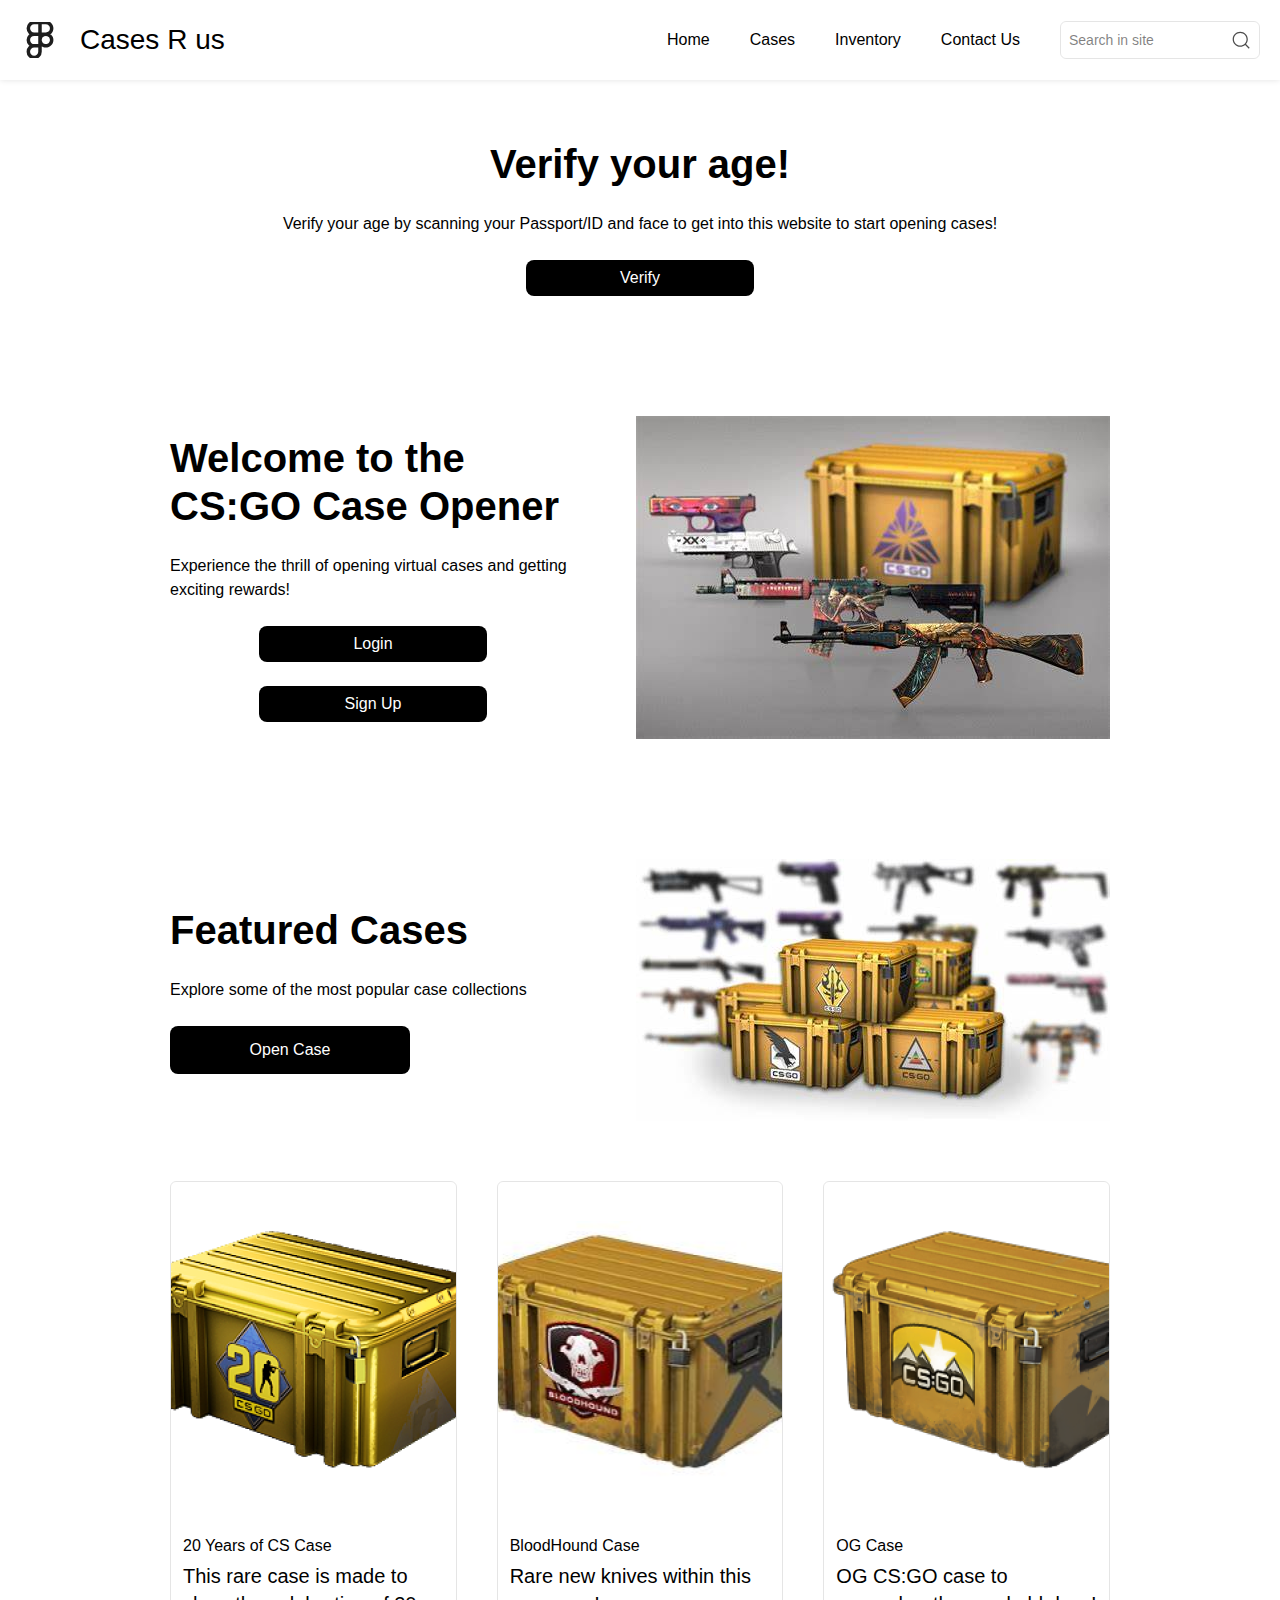
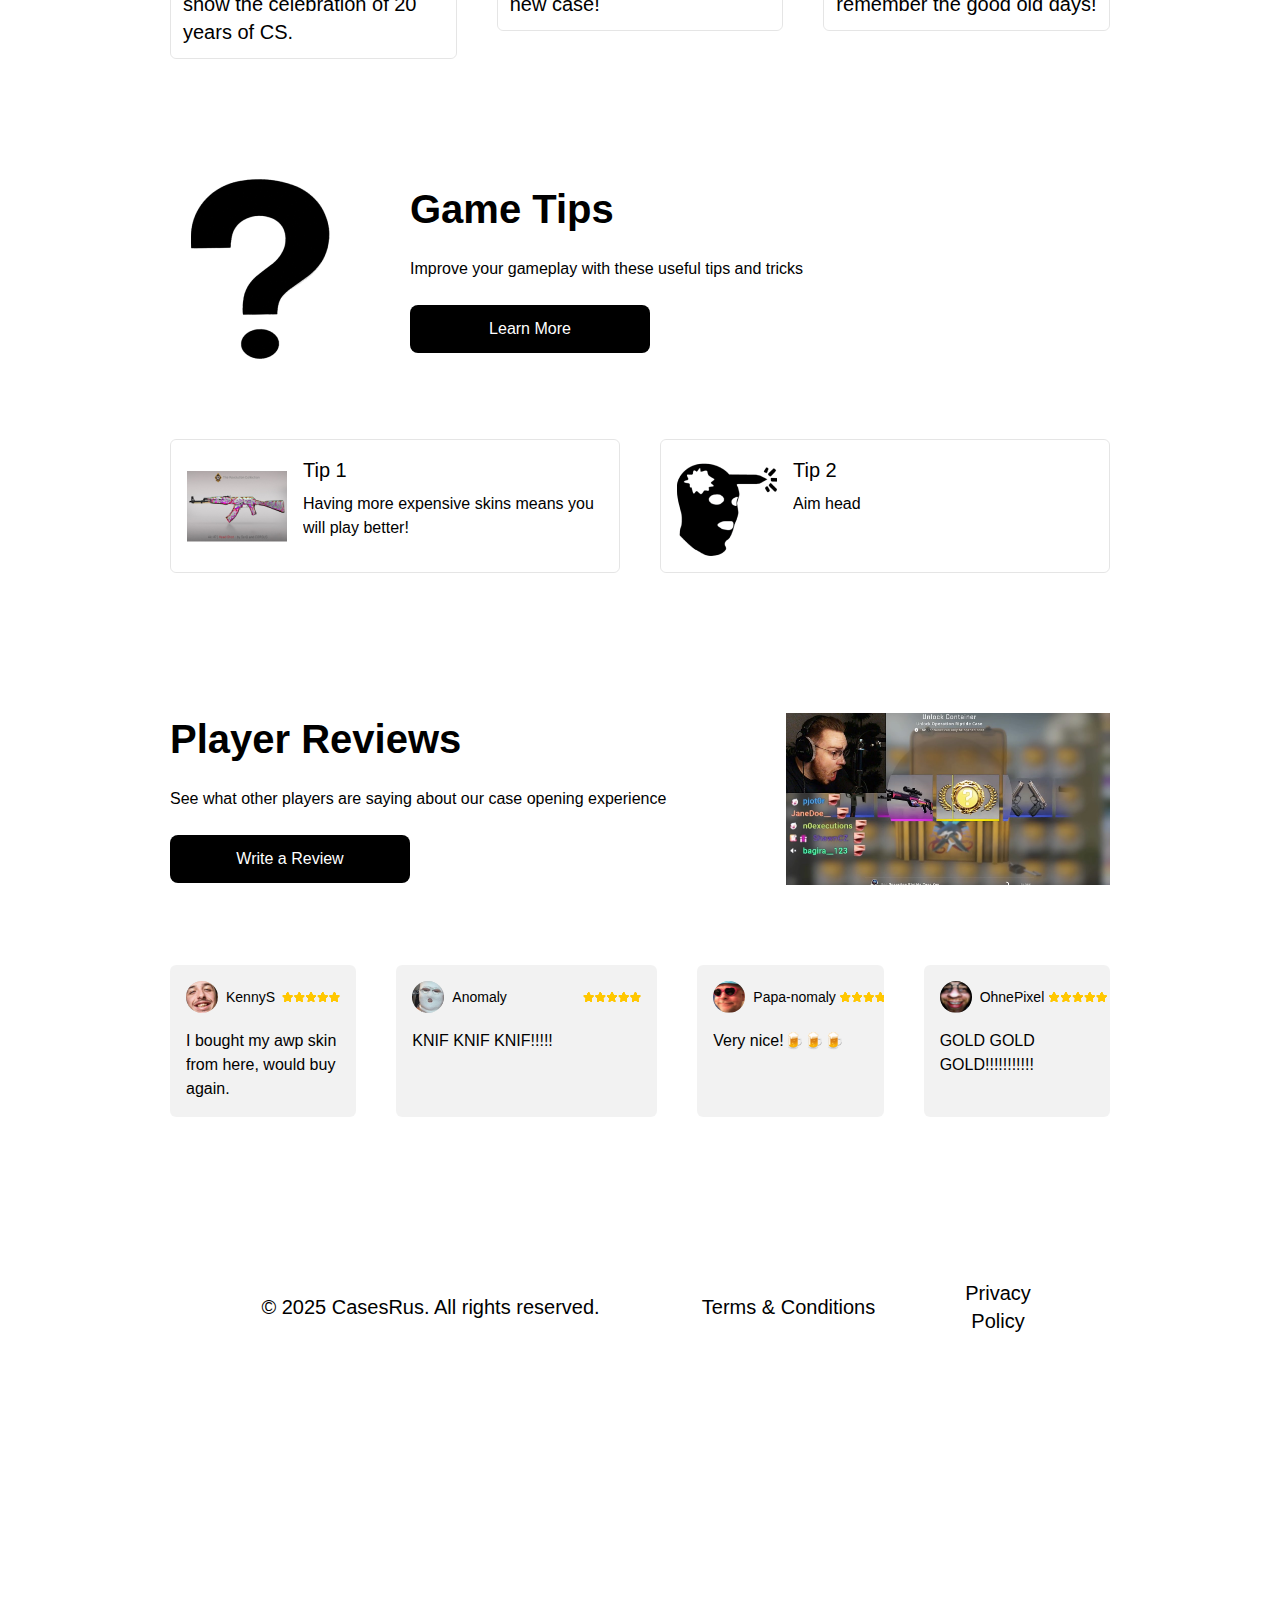
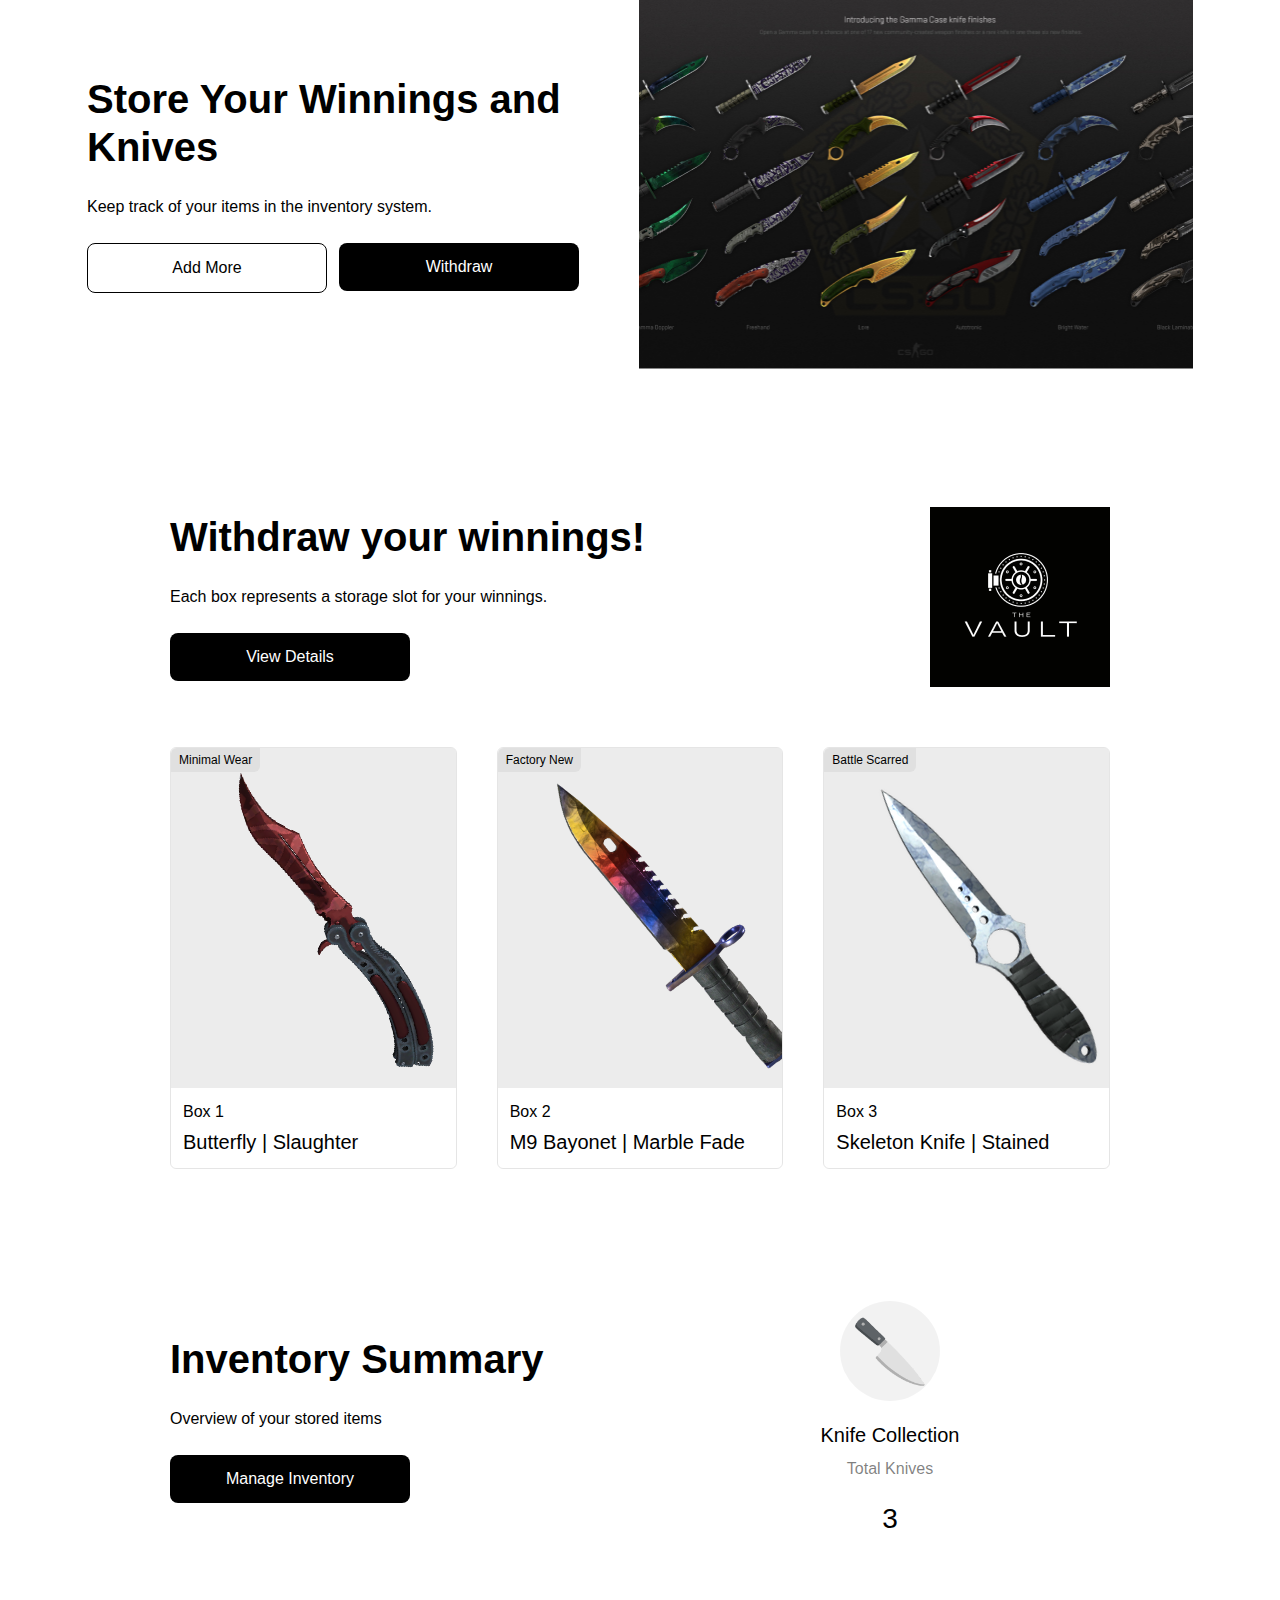
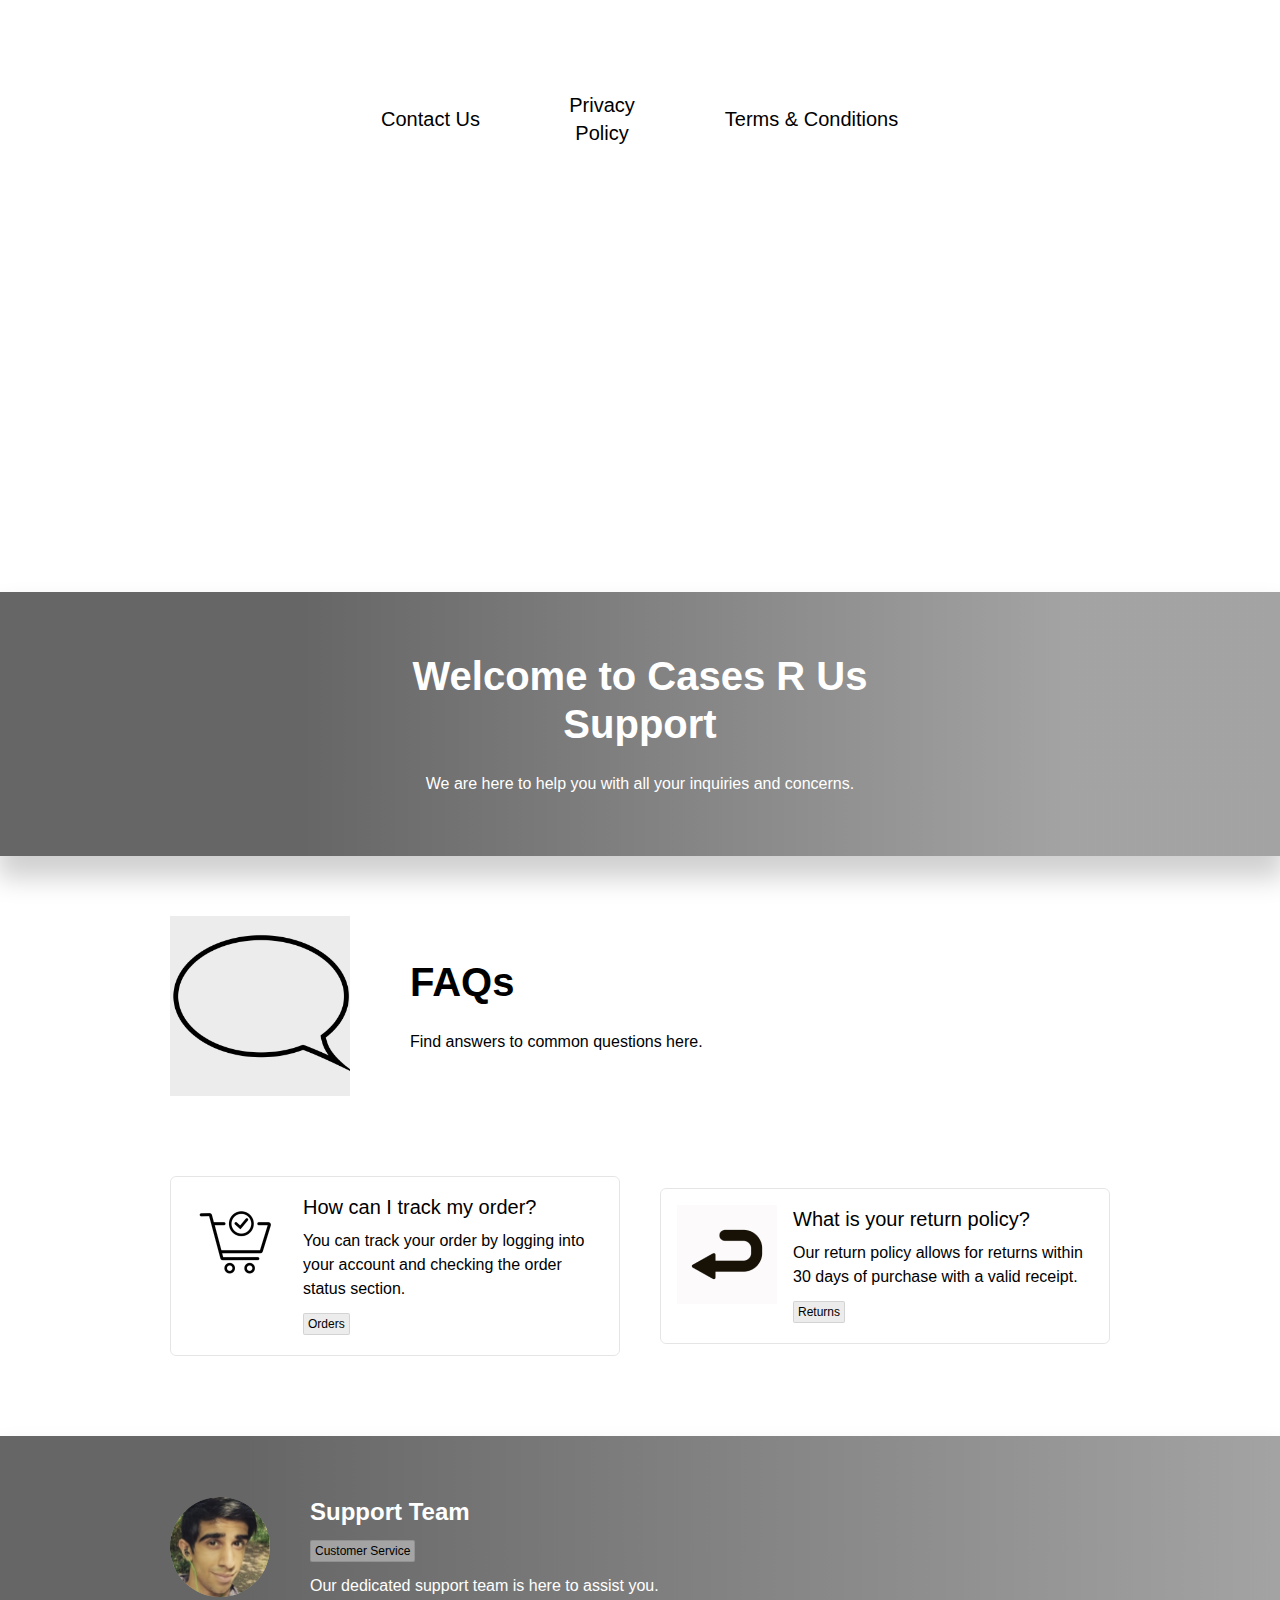
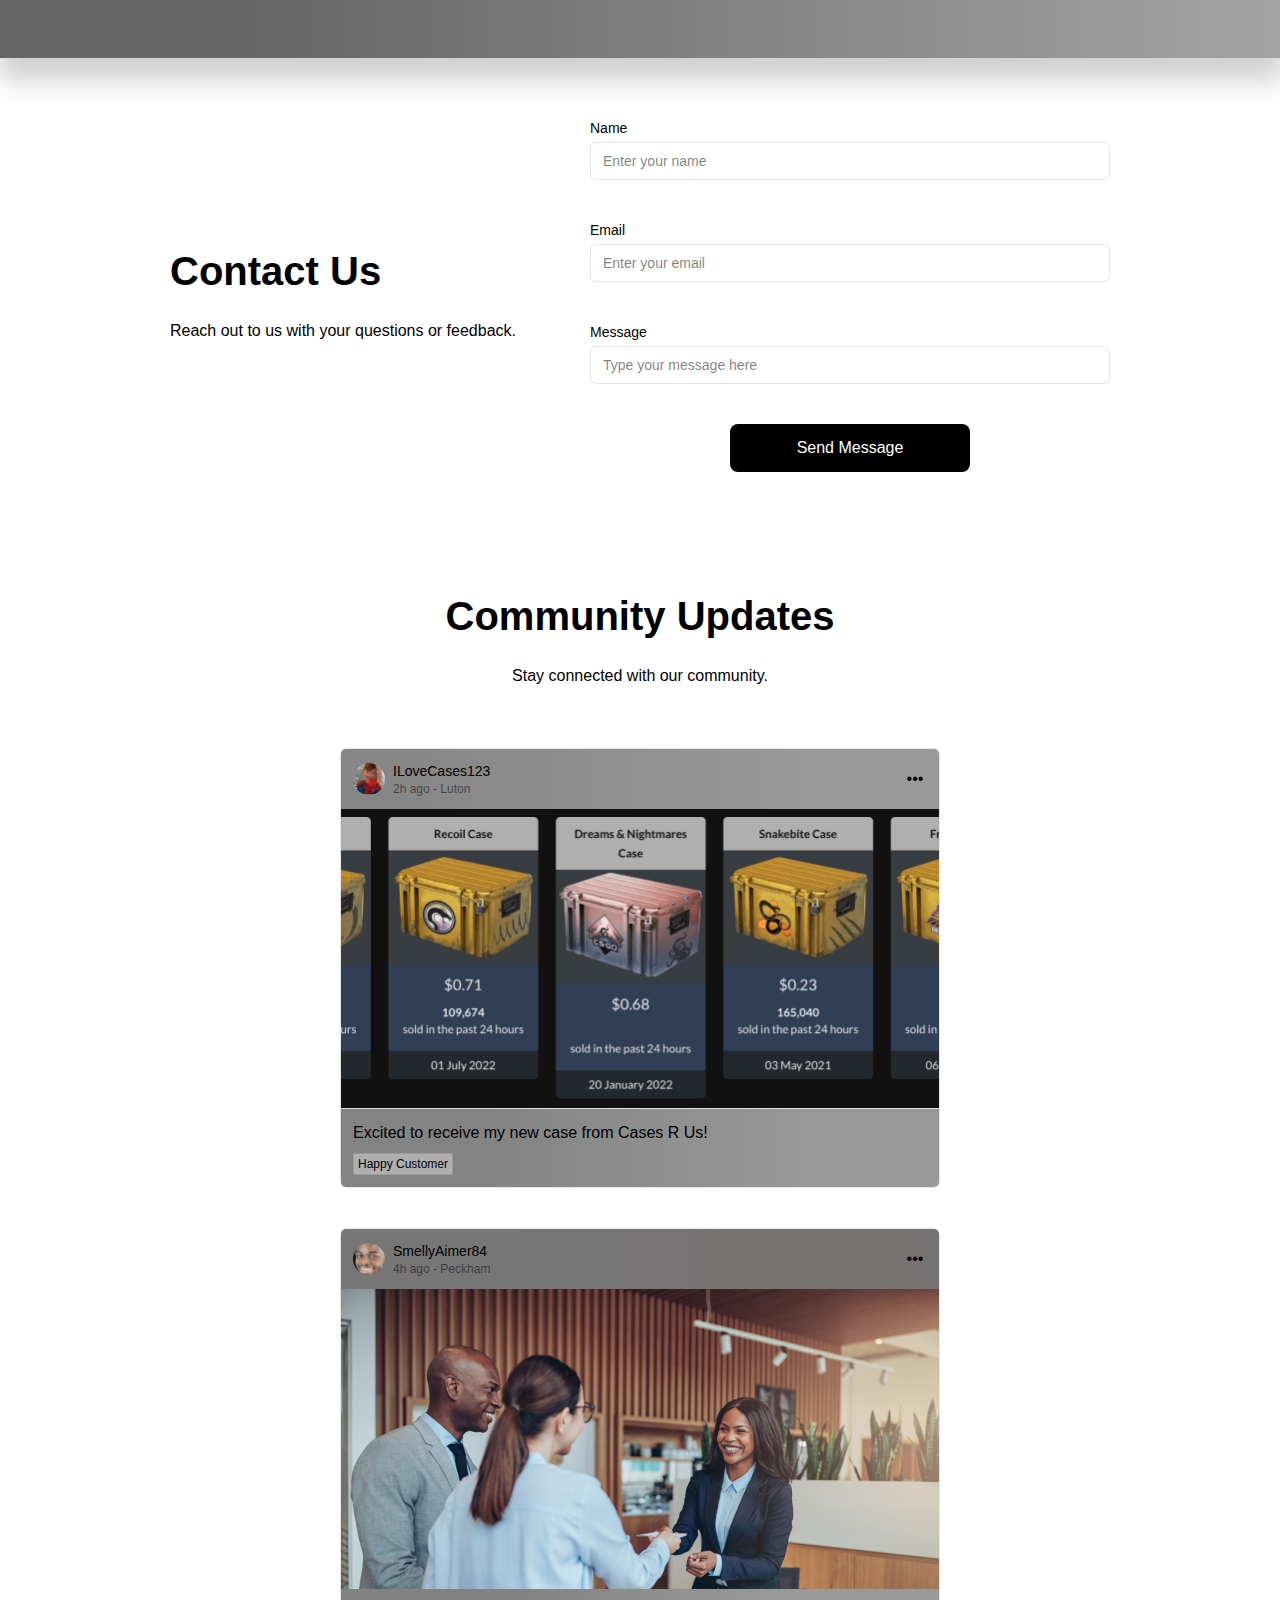
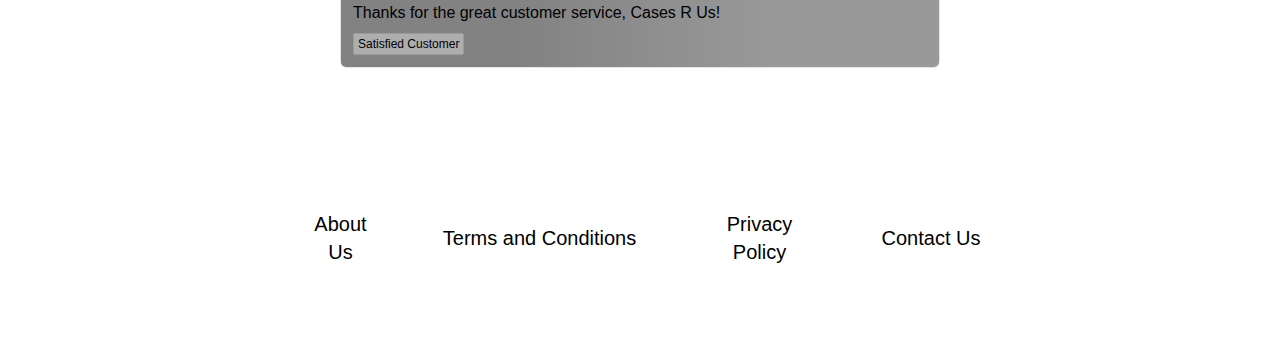
<file: index.html>
<!DOCTYPE html>
<html lang="en">
<head>
  <meta charset="UTF-8">
  <meta http-equiv="X-UA-Compatible" content="IE=edge">
  <meta name="viewport" content="width=device-width, initial-scale=1.0">
  <link rel="stylesheet" href="./vars.css">
  <link rel="stylesheet" href="./style.css">
  
  
  <style>
   a,
   button,
   input,
   select,
   h1,
   h2,
   h3,
   h4,
   h5,
   * {
       box-sizing: border-box;
       margin: 0;
       padding: 0;
       border: none;
       text-decoration: none;
       background: none;
   
       -webkit-font-smoothing: antialiased;
   }
   
   menu, ol, ul {
       list-style-type: none;
       margin: 0;
       padding: 0;
   }
   </style>
  <title>Document</title>
</head>
<body>
  <div class="all-pages">
    <div class="home-page">
      <div class="top-bar">
        <img class="figma" src="figma0.svg" />
        <div class="title">Cases R us</div>
        <div class="navigation">
          <div class="tab">Home</div>
          <div class="tab">Cases</div>
          <div class="tab">Inventory</div>
          <div class="tab">Contact Us</div>
          <div class="textfield">
            <div class="text">Search in site</div>
            <img class="ic-search" src="ic-search0.svg" />
          </div>
        </div>
      </div>
      <div class="section">
        <div class="container">
          <div class="title2">Verify your age!</div>
          <div class="description">
            Verify your age by scanning your Passport/ID and face to get into this
            website to start opening cases!
          </div>
          <div class="button">
            <div class="primary">
              <div class="title3">Verify</div>
            </div>
          </div>
        </div>
        <img class="vector-200" src="vector-2000.svg" />
      </div>
      <div class="section">
        <div class="container">
          <div class="title4">Welcome to the CS:GO Case Opener</div>
          <div class="description2">
            Experience the thrill of opening virtual cases and getting exciting
            rewards!
          </div>
          <div class="button">
            <div class="primary">
              <div class="title3">Login</div>
            </div>
          </div>
          <div class="button2">
            <div class="primary">
              <div class="title3">Sign Up</div>
            </div>
          </div>
        </div>
        <img class="image-1" src="image-10.png" />
        <img class="vector-2002" src="vector-2001.svg" />
      </div>
      <div class="products">
        <div class="container2">
          <div class="container3">
            <div class="title4">Featured Cases</div>
            <div class="description2">
              Explore some of the most popular case collections
            </div>
            <div class="button3">
              <div class="primary2">
                <div class="title3">Open Case</div>
              </div>
            </div>
          </div>
          <img class="image-3" src="image-30.png" />
        </div>
        <div class="list">
          <div class="row">
            <div class="card">
              <div class="image-container">
                <img class="image-2" src="image-20.png" />
              </div>
              <div class="text-content">
                <div class="title5">20 Years of CS Case</div>
                <div class="subtitle">
                  This rare case is made to show the celebration of 20 years of
                  CS.
                </div>
              </div>
            </div>
            <div class="card2">
              <div class="image-container">
                <img class="image-4" src="image-40.png" />
              </div>
              <div class="text-content">
                <div class="title5">BloodHound Case</div>
                <div class="subtitle">Rare new knives within this new case!</div>
              </div>
            </div>
            <div class="card3">
              <div class="image-container2">
                <img class="image-6" src="image-60.png" />
              </div>
              <div class="text-content">
                <div class="title5">OG Case</div>
                <div class="subtitle">
                  OG CS:GO case to remember the good old days!
                </div>
              </div>
            </div>
          </div>
        </div>
        <img class="vector-2003" src="vector-2002.svg" />
      </div>
      <div class="contents">
        <div class="container2">
          <div class="image-container3">
            <img class="image-9" src="image-90.png" />
          </div>
          <div class="container3">
            <div class="title4">Game Tips</div>
            <div class="description2">
              Improve your gameplay with these useful tips and tricks
            </div>
            <div class="button3">
              <div class="primary2">
                <div class="title3">Learn More</div>
              </div>
            </div>
          </div>
        </div>
        <div class="list2">
          <div class="row2">
            <div class="article">
              <div class="image-container4">
                <img class="image-7" src="image-70.png" />
              </div>
              <div class="frame-427318906">
                <div class="title6">Tip 1</div>
                <div class="subtitle2">
                  Having more expensive skins means you will play better!
                </div>
              </div>
            </div>
            <div class="article">
              <div class="image-container5">
                <img class="image-8" src="image-80.png" />
              </div>
              <div class="frame-427318906">
                <div class="title6">Tip 2</div>
                <div class="subtitle2">Aim head</div>
              </div>
            </div>
          </div>
        </div>
        <img class="vector-2004" src="vector-2003.svg" />
      </div>
      <div class="reviews">
        <div class="container4">
          <div class="container5">
            <div class="title4">Player Reviews</div>
            <div class="description2">
              See what other players are saying about our case opening experience
            </div>
            <div class="button3">
              <div class="primary2">
                <div class="title3">Write a Review</div>
              </div>
            </div>
          </div>
          <div
            class="image-container6"
            style="
              background: url(image-container6.png) center;
              background-size: cover;
              background-repeat: no-repeat;
            "
          >
            <div class="image"></div>
          </div>
        </div>
        <div class="list2">
          <div class="row">
            <div class="card4">
              <div class="user">
                <div class="avatar">
                  <div class="avatar2">
                    <img class="image-10" src="image-100.png" />
                  </div>
                  <div class="frame-4273189062">
                    <div class="title7">KennyS</div>
                  </div>
                </div>
                <img class="frame-427318817" src="frame-4273188170.svg" />
              </div>
              <div class="title8">
                I bought my awp skin from here, would buy again.
              </div>
            </div>
            <div class="card5">
              <div class="user">
                <div class="avatar3">
                  <div class="avatar2">
                    <img class="image-11" src="image-110.png" />
                  </div>
                  <div class="frame-4273189063">
                    <div class="title7">Anomaly</div>
                  </div>
                </div>
                <img class="frame-4273188172" src="frame-4273188171.svg" />
              </div>
              <div class="title9">KNIF KNIF KNIF!!!!!</div>
            </div>
            <div class="card4">
              <div class="user">
                <div class="avatar">
                  <div class="avatar2">
                    <img class="image-12" src="image-120.png" />
                  </div>
                  <div class="frame-4273189062">
                    <div class="title7">Papa-nomaly</div>
                  </div>
                </div>
                <img class="frame-4273188173" src="frame-4273188172.svg" />
              </div>
              <div class="title8">Very nice!🍺🍺🍺</div>
            </div>
            <div class="card4">
              <div class="user">
                <div class="avatar">
                  <div class="avatar2">
                    <img class="image-13" src="image-130.png" />
                  </div>
                  <div class="frame-4273189062">
                    <div class="title7">OhnePixel</div>
                  </div>
                </div>
                <img class="frame-4273188174" src="frame-4273188173.svg" />
              </div>
              <div class="title8">GOLD GOLD GOLD!!!!!!!!!!!</div>
            </div>
          </div>
        </div>
        <img class="vector-2005" src="vector-2004.svg" />
      </div>
      <div class="section2">
        <div class="container6">
          <div class="title10">© 2025 CasesRus. All rights reserved.</div>
          <div class="title11">Terms &amp; Conditions</div>
          <div class="title12">Privacy Policy</div>
        </div>
      </div>
    </div>
    <div class="inventory">
      <div class="section">
        <div class="container3">
          <div class="title4">Store Your Winnings and Knives</div>
          <div class="description2">
            Keep track of your items in the inventory system.
          </div>
          <div class="button4">
            <div class="seconday">
              <div class="title13">Add More</div>
            </div>
            <div class="primary2">
              <div class="title3">Withdraw</div>
            </div>
          </div>
        </div>
        <div class="image-container7">
          <img class="image-14" src="image-11.png" />
        </div>
        <img class="vector-2006" src="vector-2005.svg" />
      </div>
      <div class="products">
        <div class="container2">
          <div class="container3">
            <div class="title4">Withdraw your winnings!</div>
            <div class="description2">
              Each box represents a storage slot for your winnings.
            </div>
            <div class="button3">
              <div class="primary2">
                <div class="title3">View Details</div>
              </div>
            </div>
          </div>
          <div class="image-container8">
            <img class="image-5" src="image-50.png" />
          </div>
        </div>
        <div class="list">
          <div class="row">
            <div class="card">
              <div class="image-container2">
                <div class="image2">
                  <div class="tag">
                    <div class="text2">Minimal Wear</div>
                  </div>
                  <img class="image-22" src="image-21.png" />
                </div>
              </div>
              <div class="text-content">
                <div class="title5">Box 1</div>
                <div class="subtitle">Butterfly | Slaughter</div>
              </div>
            </div>
            <div class="card">
              <div class="image-container2">
                <div class="image2">
                  <div class="tag">
                    <div class="text2">Factory New</div>
                  </div>
                  <img class="image-32" src="image-31.png" />
                </div>
              </div>
              <div class="text-content">
                <div class="title5">Box 2</div>
                <div class="subtitle">M9 Bayonet | Marble Fade</div>
              </div>
            </div>
            <div class="card">
              <div class="image-container2">
                <div class="image2">
                  <div class="tag">
                    <div class="text2">Battle Scarred</div>
                  </div>
                  <img class="image-42" src="image-41.png" />
                </div>
              </div>
              <div class="text-content">
                <div class="title5">Box 3</div>
                <div class="subtitle">Skeleton Knife | Stained</div>
              </div>
            </div>
          </div>
        </div>
        <img class="vector-2007" src="vector-2006.svg" />
      </div>
      <div class="list3">
        <div class="container3">
          <div class="title4">Inventory Summary</div>
          <div class="description2">Overview of your stored items</div>
          <div class="button3">
            <div class="primary2">
              <div class="title3">Manage Inventory</div>
            </div>
          </div>
        </div>
        <div class="list4">
          <div class="row">
            <div class="item">
              <div class="frame">
                <div class="icon">🔪</div>
              </div>
              <div class="frame-4273189064">
                <div class="title14">Knife Collection</div>
                <div class="subtitle3">Total Knives</div>
              </div>
              <div class="subtitle4">3</div>
            </div>
          </div>
        </div>
        <img class="vector-2008" src="vector-2007.svg" />
      </div>
      <div class="section2">
        <div class="container6">
          <div class="title15">Contact Us</div>
          <div class="title12">Privacy Policy</div>
          <div class="title11">Terms &amp; Conditions</div>
        </div>
      </div>
    </div>
    <div class="support-tab">
      <div class="section3">
        <div class="container7">
          <div class="title16">Welcome to Cases R Us Support</div>
          <div class="description3">
            We are here to help you with all your inquiries and concerns.
          </div>
        </div>
        <img class="vector-2009" src="vector-2008.svg" />
      </div>
      <div class="contents">
        <div class="container2">
          <div class="image-container8">
            <div class="image2">
              <img class="image-15" src="image-12.png" />
            </div>
          </div>
          <div class="container3">
            <div class="title4">FAQs</div>
            <div class="description2">Find answers to common questions here.</div>
          </div>
        </div>
        <div class="list2">
          <div class="row2">
            <div class="article">
              <div class="image-container5">
                <img class="image-23" src="image-22.png" />
              </div>
              <div class="frame-427318906">
                <div class="title6">How can I track my order?</div>
                <div class="subtitle5">
                  You can track your order by logging into your account and
                  checking the order status section.
                </div>
                <div class="selection">
                  <div class="label-normal">
                    <div class="label-text">Orders</div>
                  </div>
                </div>
              </div>
            </div>
            <div class="article">
              <div class="image-container5">
                <img class="image-33" src="image-32.png" />
              </div>
              <div class="frame-427318906">
                <div class="title6">What is your return policy?</div>
                <div class="subtitle5">
                  Our return policy allows for returns within 30 days of purchase
                  with a valid receipt.
                </div>
                <div class="selection">
                  <div class="label-normal">
                    <div class="label-text">Returns</div>
                  </div>
                </div>
              </div>
            </div>
          </div>
        </div>
        <img class="vector-20010" src="vector-2009.svg" />
      </div>
      <div class="section4">
        <div class="avatar4">
          <img class="image-43" src="image-42.png" />
        </div>
        <div class="container8">
          <div class="title17">Support Team</div>
          <div class="selection2">
            <div class="label-normal">
              <div class="label-text">Customer Service</div>
            </div>
          </div>
          <div class="description4">
            Our dedicated support team is here to assist you.
          </div>
        </div>
        <img class="vector-20011" src="vector-20010.svg" />
      </div>
      <div class="form">
        <div class="container3">
          <div class="title4">Contact Us</div>
          <div class="description2">
            Reach out to us with your questions or feedback.
          </div>
        </div>
        <div class="list4">
          <div class="row3">
            <div class="input">
              <div class="title18">Name</div>
              <div class="textfield2">
                <div class="text3">Enter your name</div>
              </div>
            </div>
          </div>
          <div class="row3">
            <div class="input">
              <div class="title18">Email</div>
              <div class="textfield2">
                <div class="text3">Enter your email</div>
              </div>
            </div>
          </div>
          <div class="row3">
            <div class="input">
              <div class="title18">Message</div>
              <div class="textfield2">
                <div class="text3">Type your message here</div>
              </div>
            </div>
          </div>
          <div class="button5">
            <div class="primary2">
              <div class="title3">Send Message</div>
            </div>
          </div>
        </div>
        <img class="vector-20012" src="vector-20011.svg" />
      </div>
      <div class="social-posts">
        <div class="container9">
          <div class="title19">Community Updates</div>
          <div class="description5">Stay connected with our community.</div>
        </div>
        <div class="list">
          <div class="row4">
            <div class="post">
              <div class="user2">
                <div class="avatar">
                  <div class="avatar2">
                    <img class="image-52" src="image-51.png" />
                  </div>
                  <div class="frame-4273189062">
                    <div class="title7">ILoveCases123</div>
                    <div class="subtitle6">2h ago - Luton</div>
                  </div>
                </div>
                <div class="icon-buttons">
                  <div class="icon2">•••</div>
                </div>
              </div>
              <div class="image-container9">
                <div class="image2">
                  <div class="title20">Image post</div>
                  <div class="pagination">
                    <div class="rectangle-3343"></div>
                    <div class="rectangle-3344"></div>
                    <div class="rectangle-3347"></div>
                    <div class="rectangle-3340"></div>
                  </div>
                  <img class="image-62" src="image-61.png" />
                </div>
              </div>
              <div class="text-content2">
                <div class="title5">
                  Excited to receive my new case from Cases R Us!
                </div>
                <div class="selection2">
                  <div class="label-normal">
                    <div class="label-text">Happy Customer</div>
                  </div>
                </div>
              </div>
            </div>
          </div>
          <div class="row4">
            <div class="post">
              <div class="user3">
                <div class="avatar">
                  <div class="avatar2">
                    <img class="image-82" src="image-81.png" />
                  </div>
                  <div class="frame-4273189062">
                    <div class="title7">SmellyAimer84</div>
                    <div class="subtitle6">4h ago - Peckham</div>
                  </div>
                </div>
                <div class="icon-buttons">
                  <div class="icon2">•••</div>
                </div>
              </div>
              <div class="image-container9">
                <img class="image-72" src="image-71.png" />
              </div>
              <div class="text-content3">
                <div class="title5">
                  Thanks for the great customer service, Cases R Us!
                </div>
                <div class="selection2">
                  <div class="label-normal">
                    <div class="label-text">Satisfied Customer</div>
                  </div>
                </div>
              </div>
            </div>
          </div>
        </div>
        <img class="vector-20013" src="vector-20012.svg" />
      </div>
      <div class="section2">
        <div class="container6">
          <div class="title21">About Us</div>
          <div class="title22">Terms and Conditions</div>
          <div class="title12">Privacy Policy</div>
          <div class="title15">Contact Us</div>
        </div>
      </div>
    </div>
  </div>
  
</body>
</html>
</file>
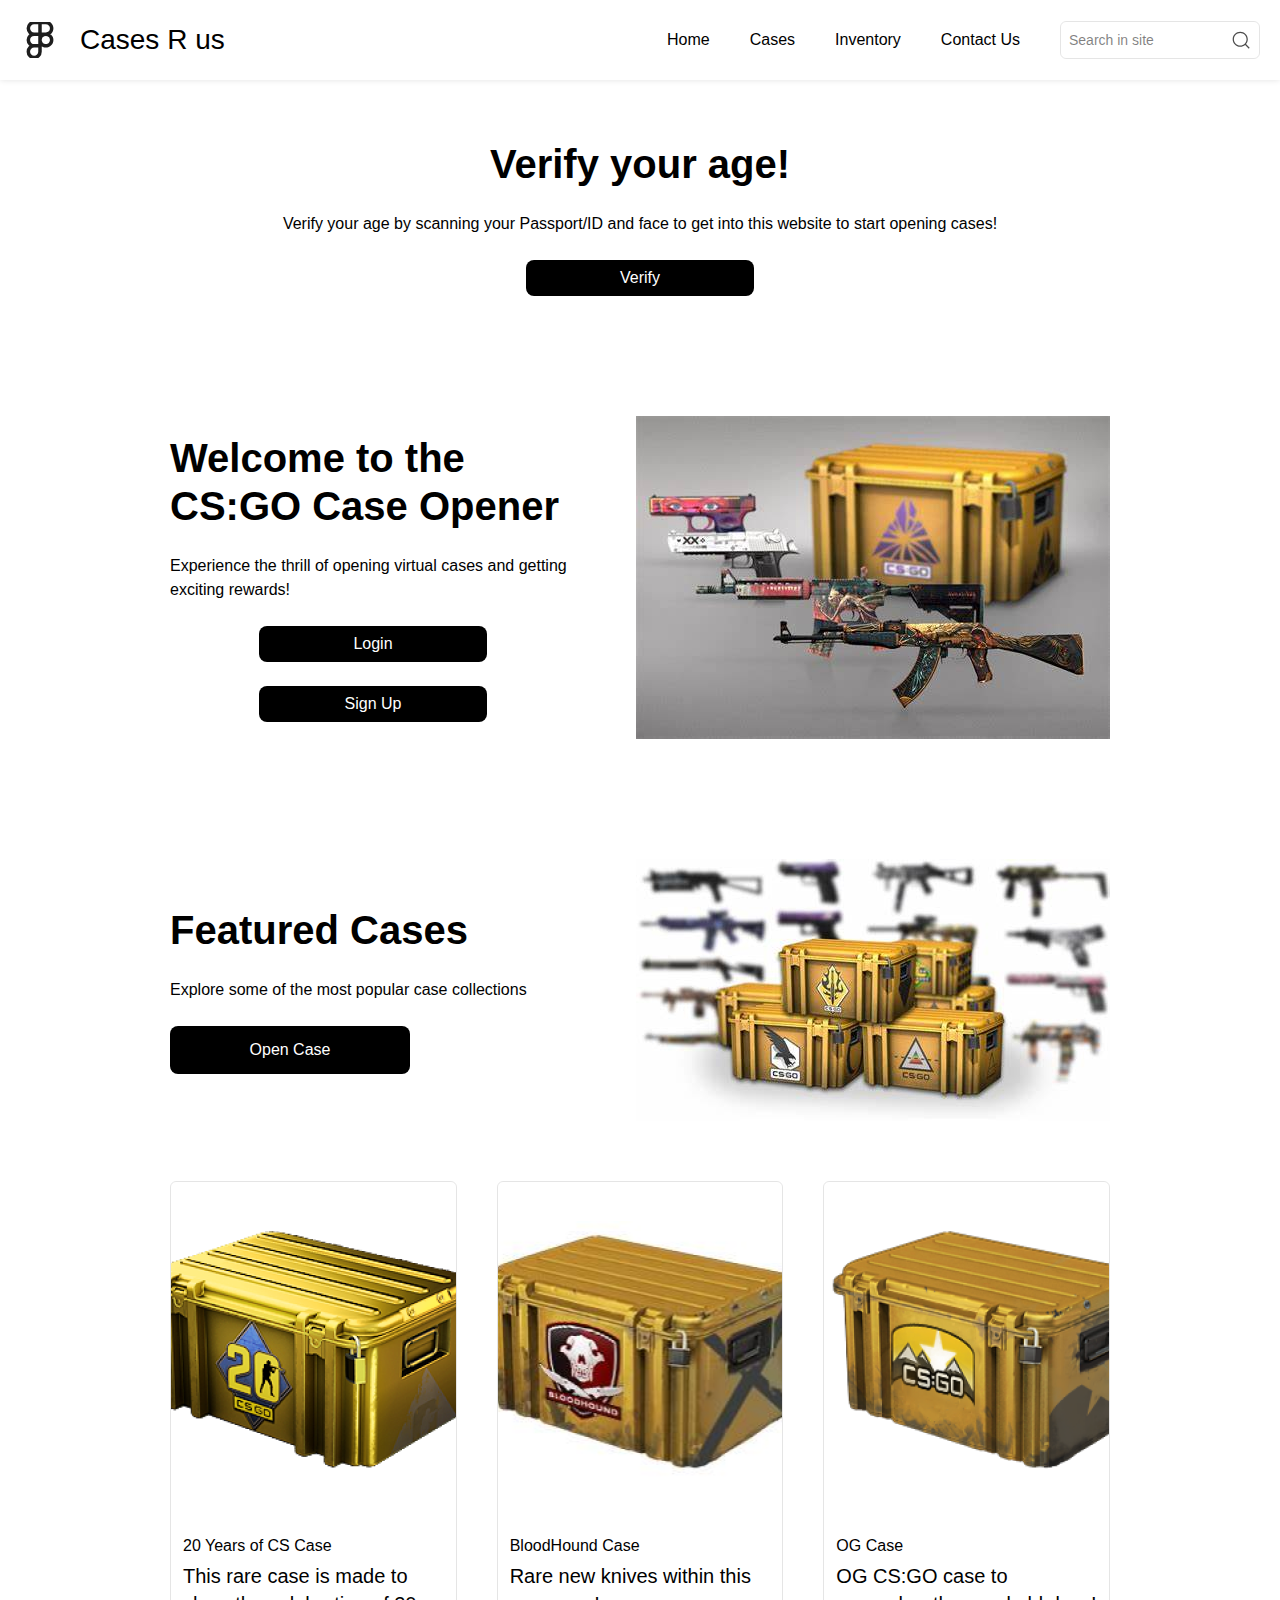
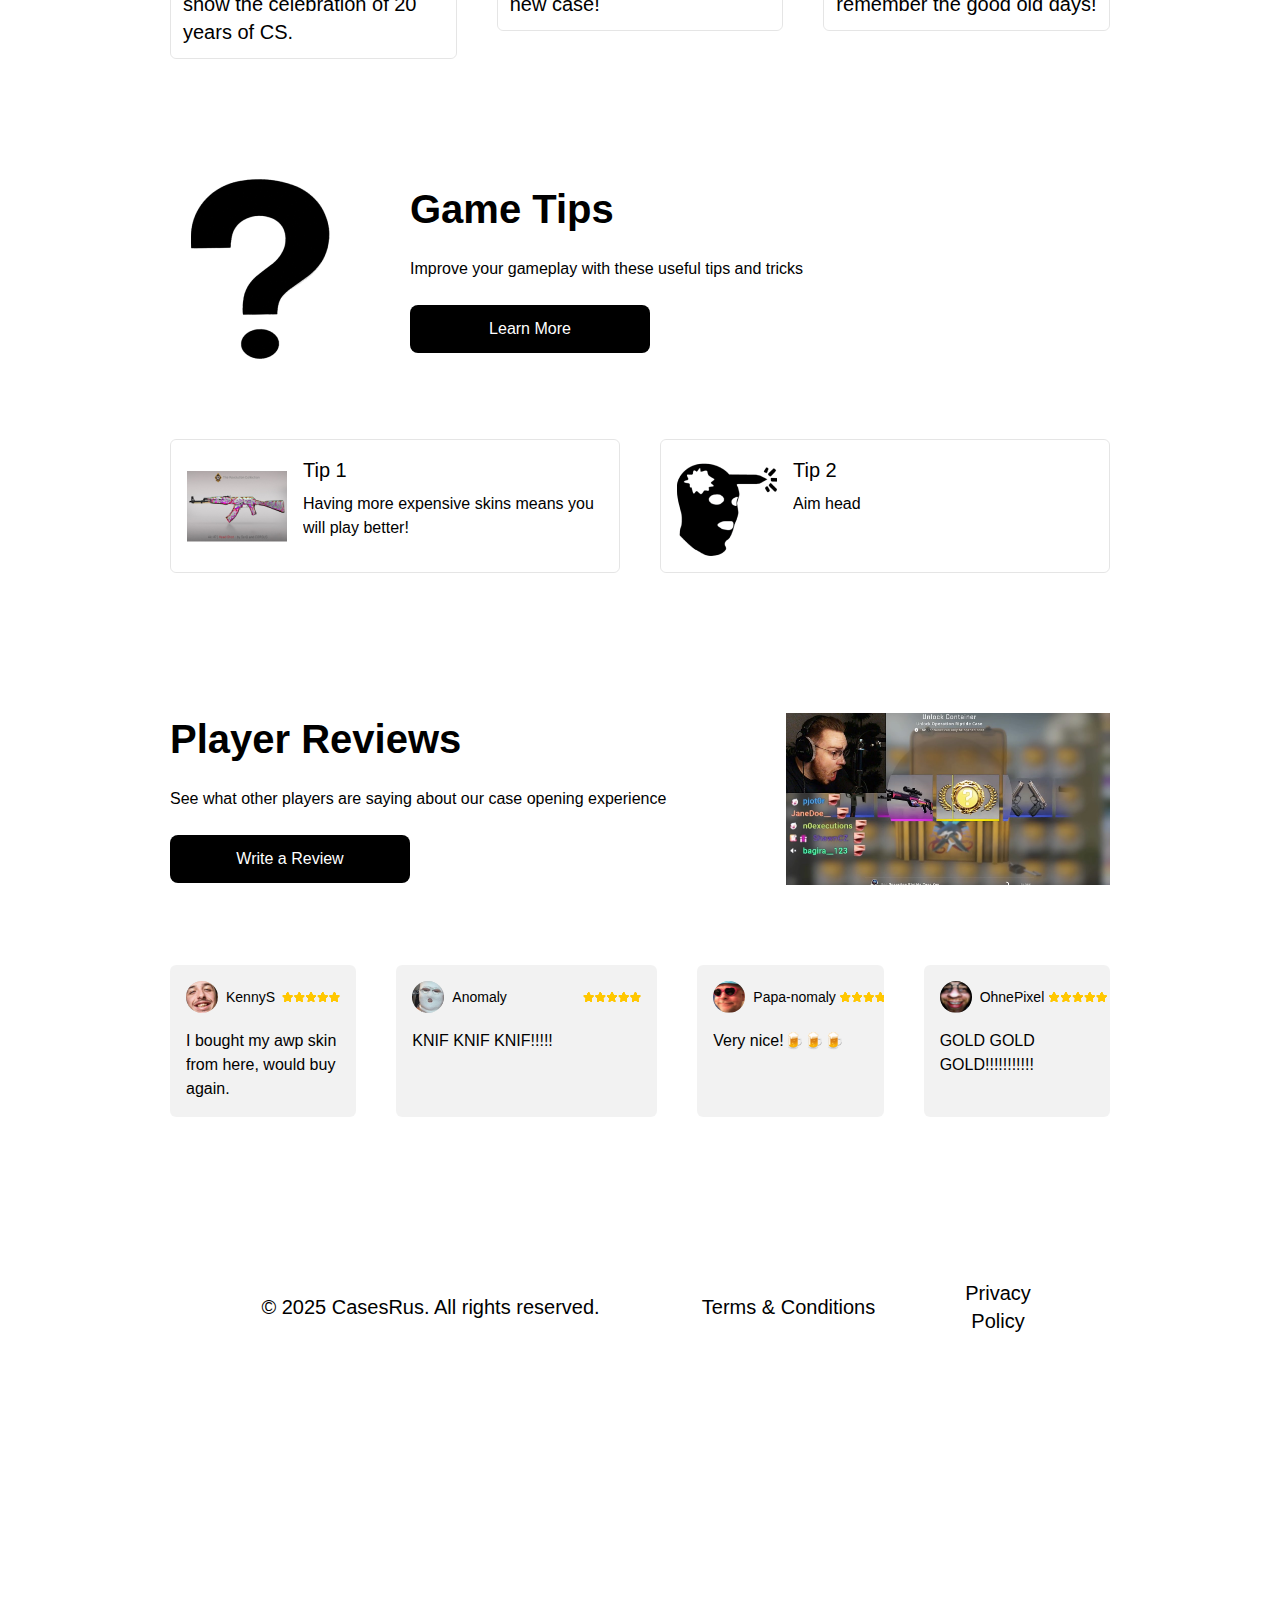
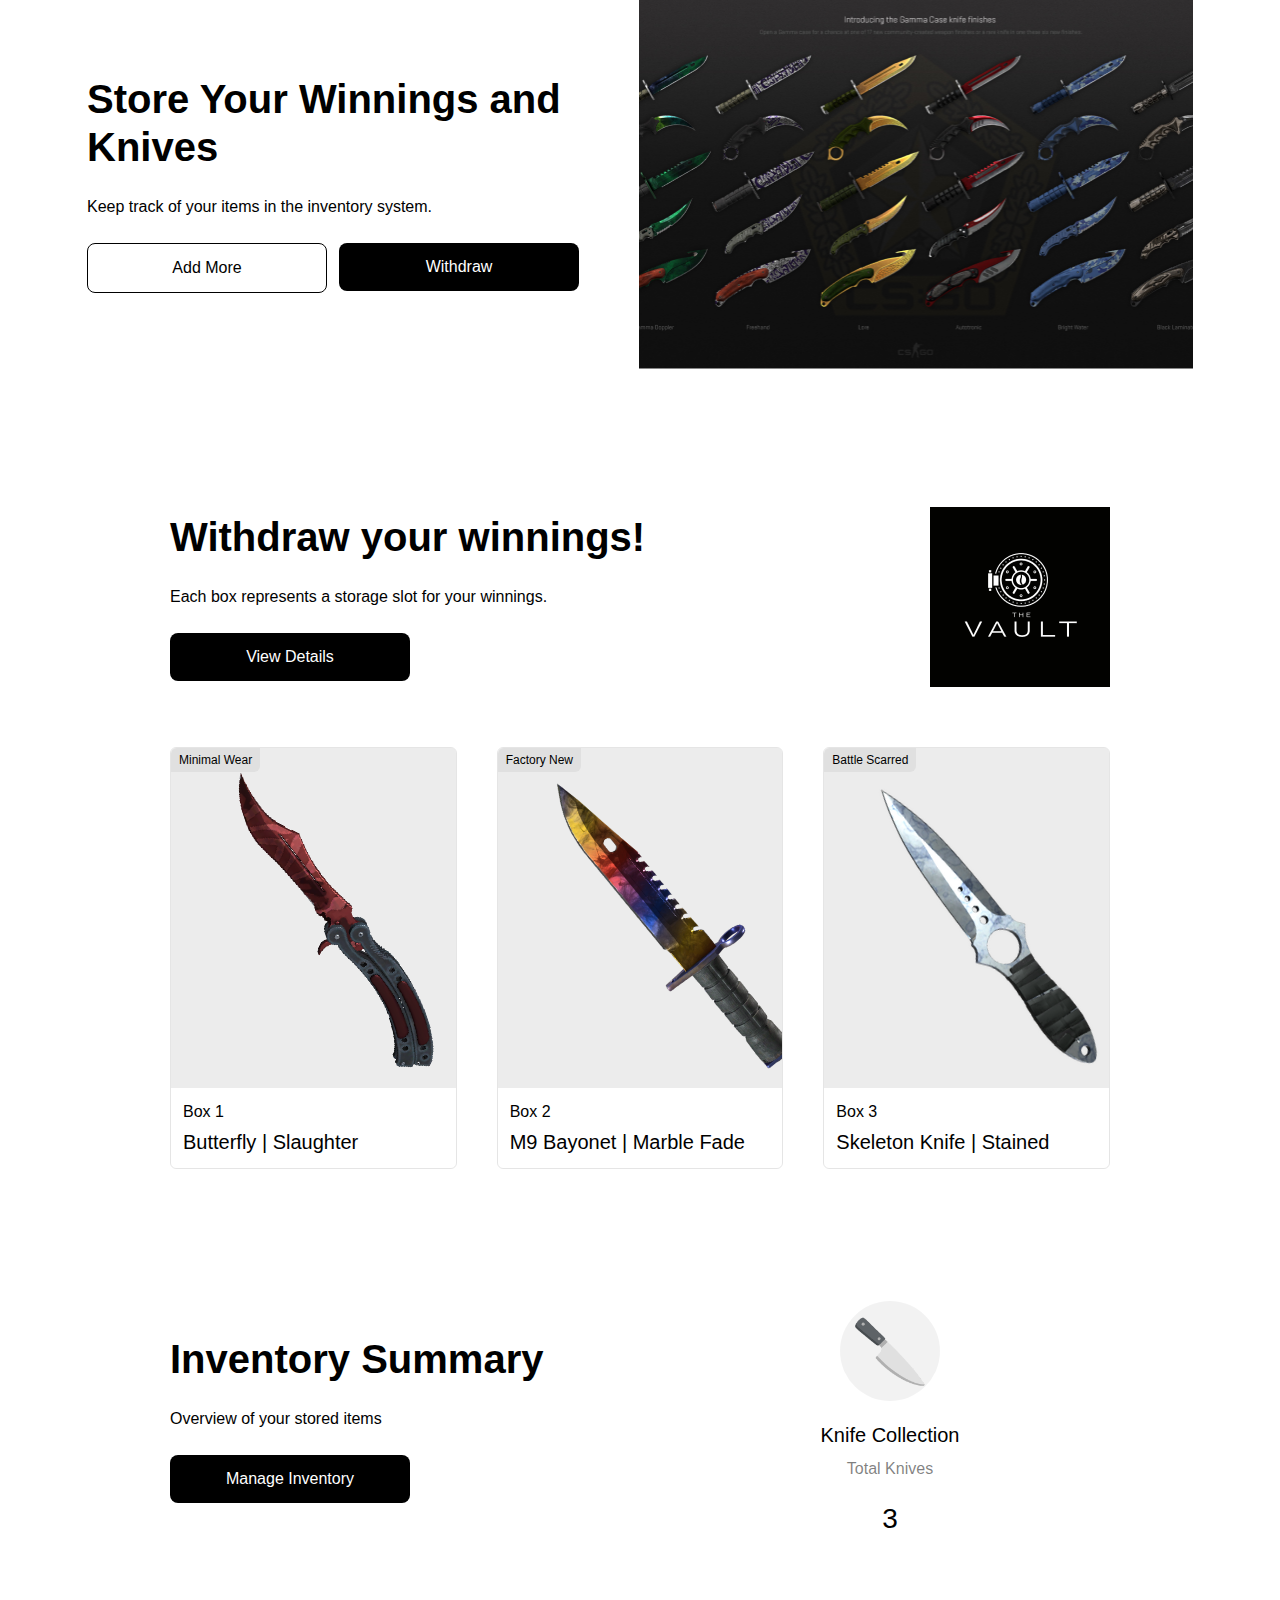
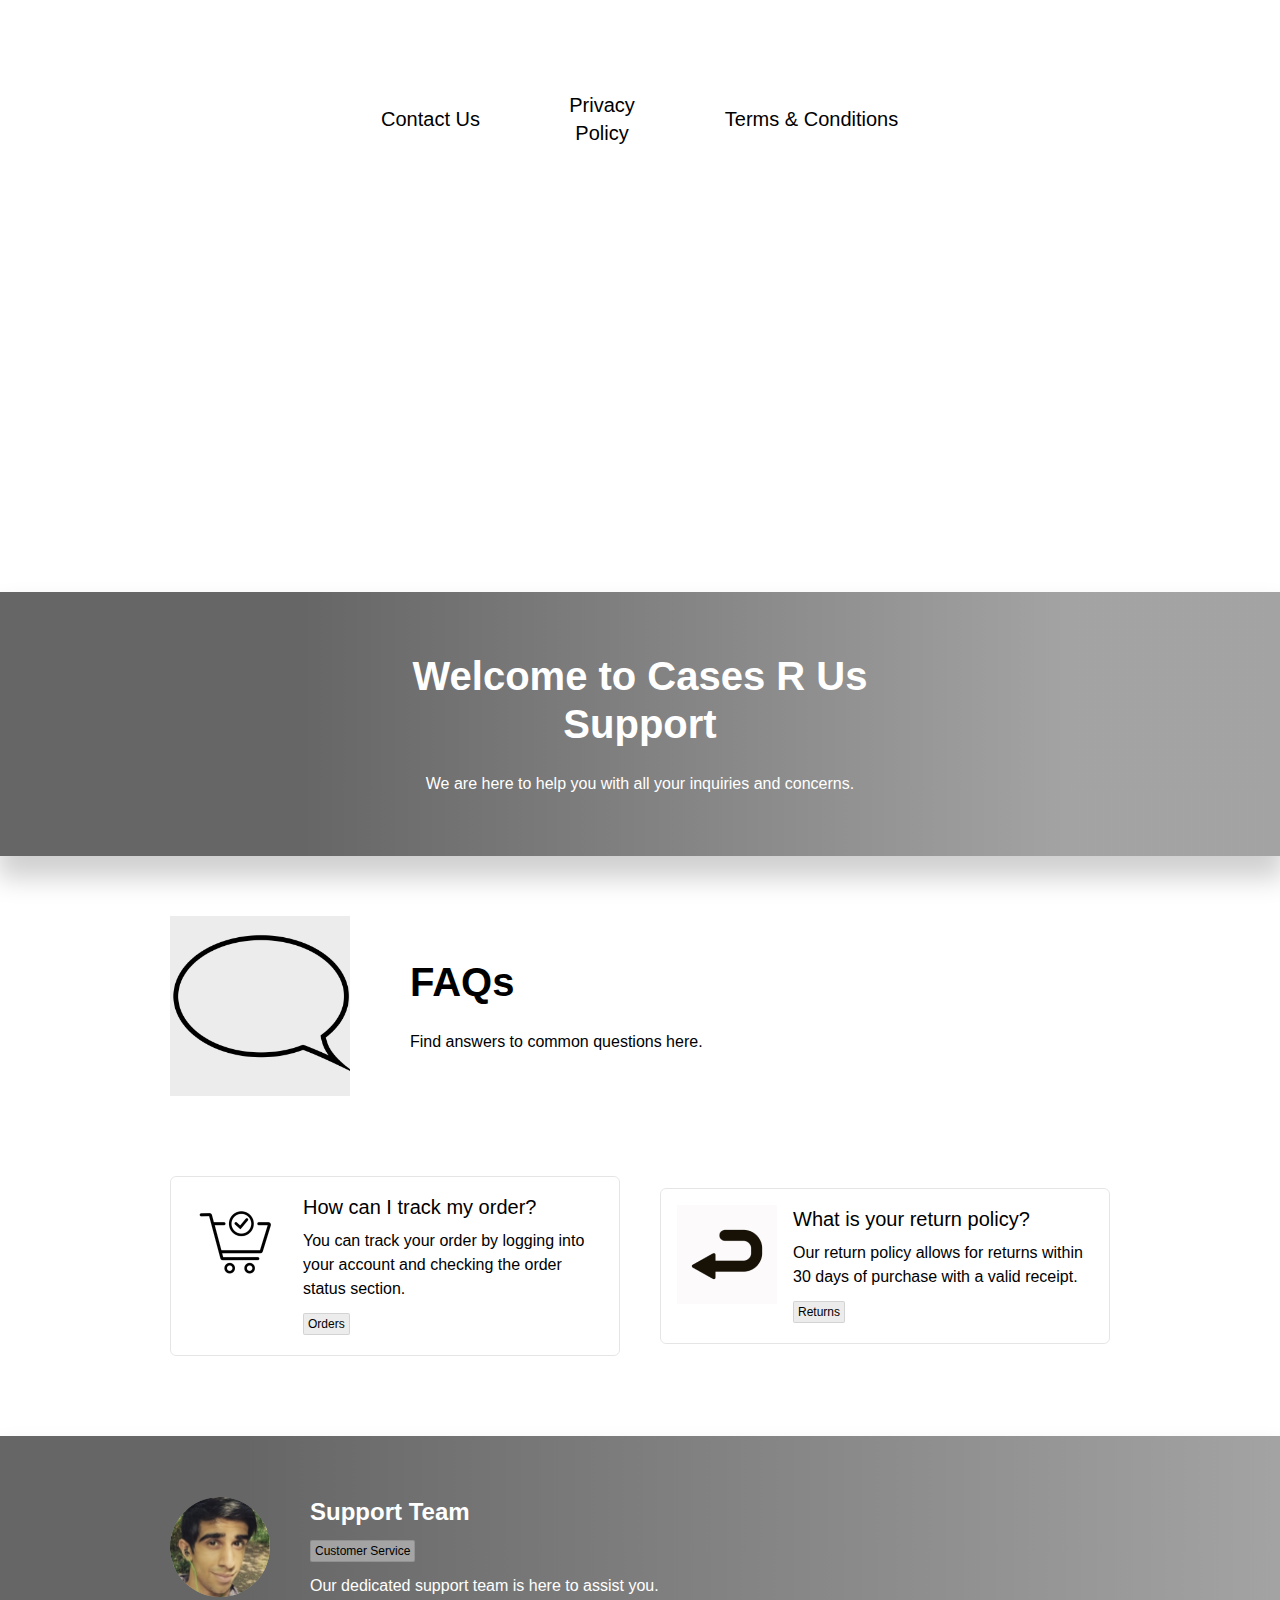
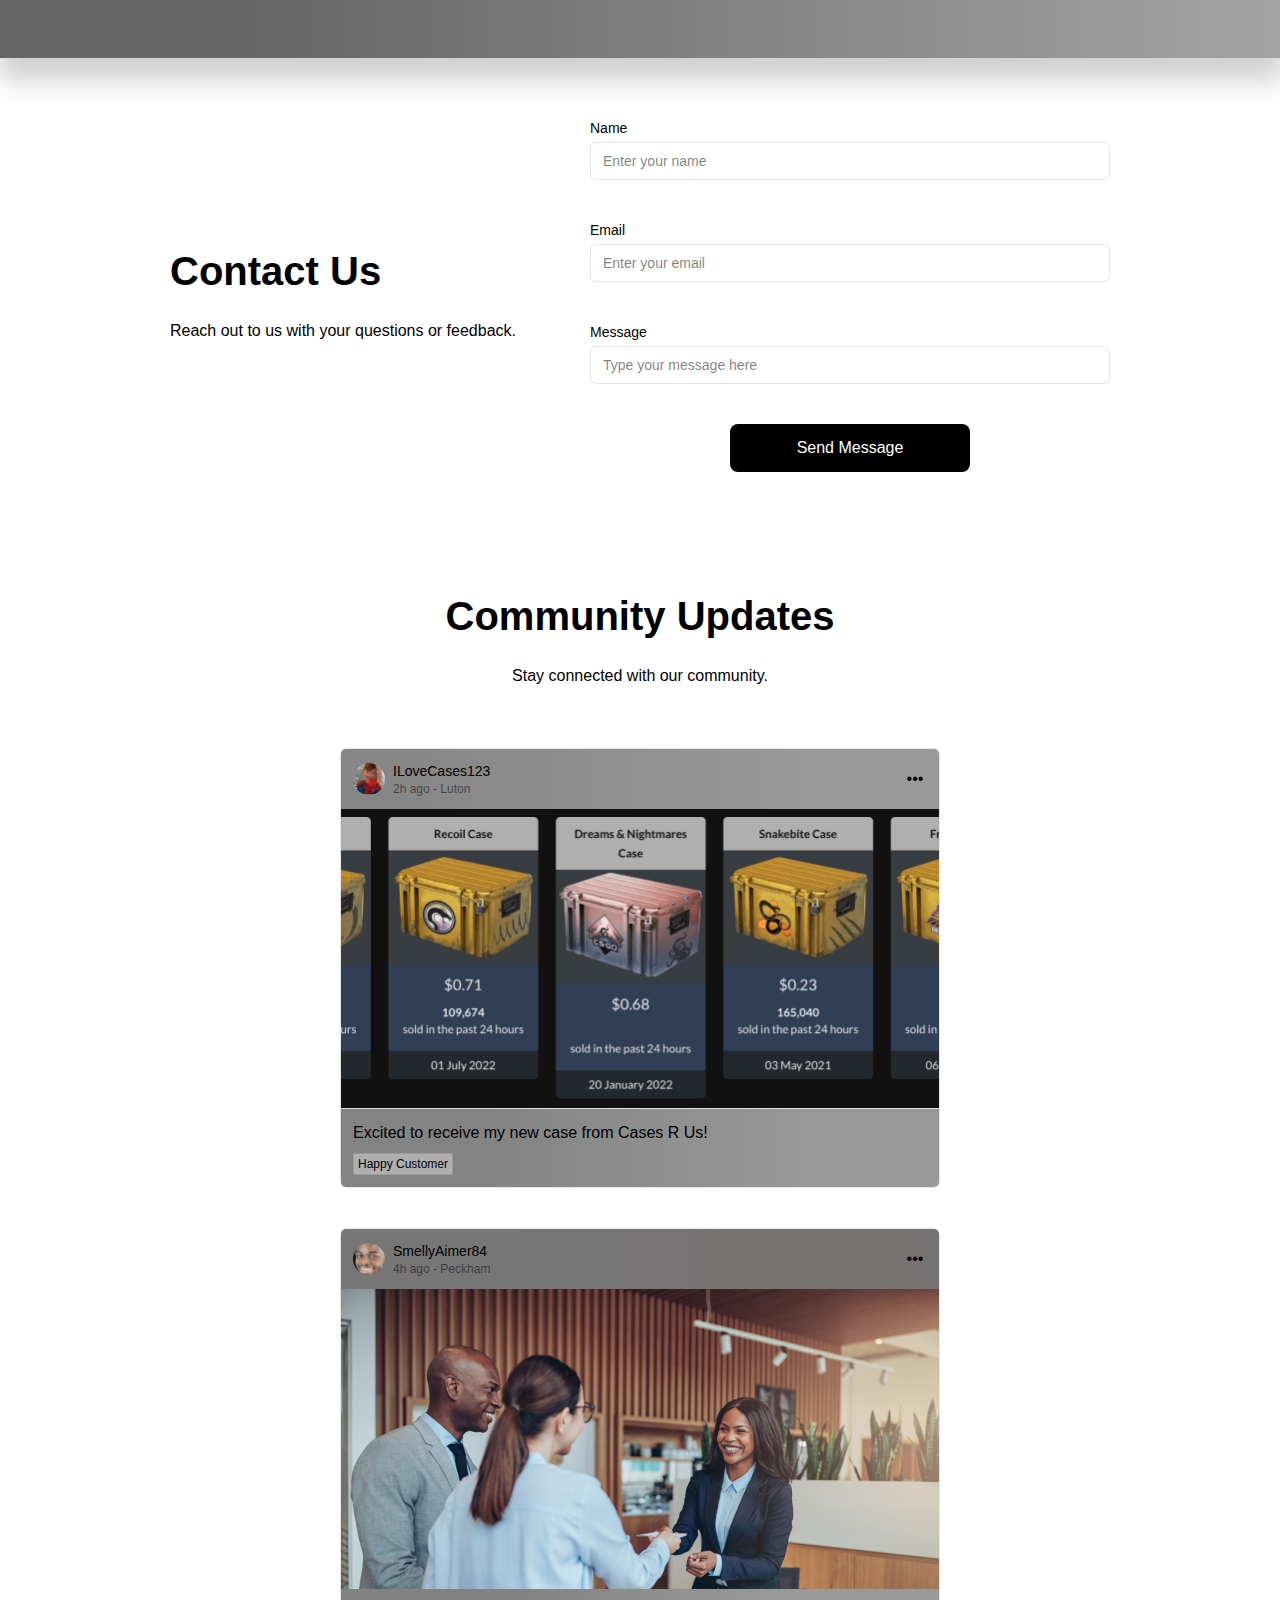
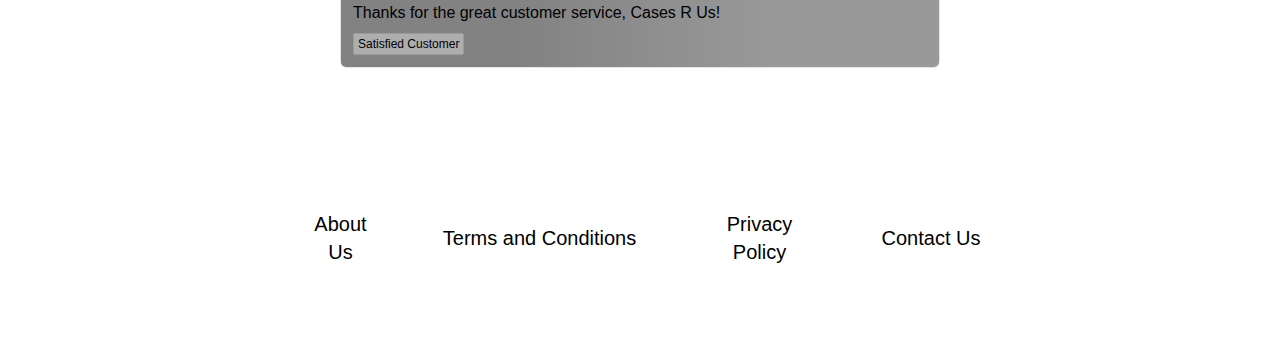
<file: new all in one/index.html>
<!DOCTYPE html>
<html lang="en">
<head>
  <meta charset="UTF-8">
  <meta http-equiv="X-UA-Compatible" content="IE=edge">
  <meta name="viewport" content="width=device-width, initial-scale=1.0">
  <link rel="stylesheet" href="./vars.css">
  <link rel="stylesheet" href="./style.css">
  
  
  <style>
   a,
   button,
   input,
   select,
   h1,
   h2,
   h3,
   h4,
   h5,
   * {
       box-sizing: border-box;
       margin: 0;
       padding: 0;
       border: none;
       text-decoration: none;
       background: none;
   
       -webkit-font-smoothing: antialiased;
   }
   
   menu, ol, ul {
       list-style-type: none;
       margin: 0;
       padding: 0;
   }
   </style>
  <title>Document</title>
</head>
<body>
  <div class="all-pages">
    <div class="home-page">
      <div class="top-bar">
        <img class="figma" src="figma0.svg" />
        <div class="title">Cases R us</div>
        <div class="navigation">
          <div class="tab">Home</div>
          <div class="tab">Cases</div>
          <div class="tab">Inventory</div>
          <div class="tab">Contact Us</div>
          <div class="textfield">
            <div class="text">Search in site</div>
            <img class="ic-search" src="ic-search0.svg" />
          </div>
        </div>
      </div>
      <div class="section">
        <div class="container">
          <div class="title2">Verify your age!</div>
          <div class="description">
            Verify your age by scanning your Passport/ID and face to get into this
            website to start opening cases!
          </div>
          <div class="button">
            <div class="primary">
              <div class="title3">Verify</div>
            </div>
          </div>
        </div>
        <img class="vector-200" src="vector-2000.svg" />
      </div>
      <div class="section">
        <div class="container">
          <div class="title4">Welcome to the CS:GO Case Opener</div>
          <div class="description2">
            Experience the thrill of opening virtual cases and getting exciting
            rewards!
          </div>
          <div class="button">
            <div class="primary">
              <div class="title3">Login</div>
            </div>
          </div>
          <div class="button2">
            <div class="primary">
              <div class="title3">Sign Up</div>
            </div>
          </div>
        </div>
        <img class="image-1" src="image-10.png" />
        <img class="vector-2002" src="vector-2001.svg" />
      </div>
      <div class="products">
        <div class="container2">
          <div class="container3">
            <div class="title4">Featured Cases</div>
            <div class="description2">
              Explore some of the most popular case collections
            </div>
            <div class="button3">
              <div class="primary2">
                <div class="title3">Open Case</div>
              </div>
            </div>
          </div>
          <img class="image-3" src="image-30.png" />
        </div>
        <div class="list">
          <div class="row">
            <div class="card">
              <div class="image-container">
                <img class="image-2" src="image-20.png" />
              </div>
              <div class="text-content">
                <div class="title5">20 Years of CS Case</div>
                <div class="subtitle">
                  This rare case is made to show the celebration of 20 years of
                  CS.
                </div>
              </div>
            </div>
            <div class="card2">
              <div class="image-container">
                <img class="image-4" src="image-40.png" />
              </div>
              <div class="text-content">
                <div class="title5">BloodHound Case</div>
                <div class="subtitle">Rare new knives within this new case!</div>
              </div>
            </div>
            <div class="card3">
              <div class="image-container2">
                <img class="image-6" src="image-60.png" />
              </div>
              <div class="text-content">
                <div class="title5">OG Case</div>
                <div class="subtitle">
                  OG CS:GO case to remember the good old days!
                </div>
              </div>
            </div>
          </div>
        </div>
        <img class="vector-2003" src="vector-2002.svg" />
      </div>
      <div class="contents">
        <div class="container2">
          <div class="image-container3">
            <img class="image-9" src="image-90.png" />
          </div>
          <div class="container3">
            <div class="title4">Game Tips</div>
            <div class="description2">
              Improve your gameplay with these useful tips and tricks
            </div>
            <div class="button3">
              <div class="primary2">
                <div class="title3">Learn More</div>
              </div>
            </div>
          </div>
        </div>
        <div class="list2">
          <div class="row2">
            <div class="article">
              <div class="image-container4">
                <img class="image-7" src="image-70.png" />
              </div>
              <div class="frame-427318906">
                <div class="title6">Tip 1</div>
                <div class="subtitle2">
                  Having more expensive skins means you will play better!
                </div>
              </div>
            </div>
            <div class="article">
              <div class="image-container5">
                <img class="image-8" src="image-80.png" />
              </div>
              <div class="frame-427318906">
                <div class="title6">Tip 2</div>
                <div class="subtitle2">Aim head</div>
              </div>
            </div>
          </div>
        </div>
        <img class="vector-2004" src="vector-2003.svg" />
      </div>
      <div class="reviews">
        <div class="container4">
          <div class="container5">
            <div class="title4">Player Reviews</div>
            <div class="description2">
              See what other players are saying about our case opening experience
            </div>
            <div class="button3">
              <div class="primary2">
                <div class="title3">Write a Review</div>
              </div>
            </div>
          </div>
          <div
            class="image-container6"
            style="
              background: url(image-container6.png) center;
              background-size: cover;
              background-repeat: no-repeat;
            "
          >
            <div class="image"></div>
          </div>
        </div>
        <div class="list2">
          <div class="row">
            <div class="card4">
              <div class="user">
                <div class="avatar">
                  <div class="avatar2">
                    <img class="image-10" src="image-100.png" />
                  </div>
                  <div class="frame-4273189062">
                    <div class="title7">KennyS</div>
                  </div>
                </div>
                <img class="frame-427318817" src="frame-4273188170.svg" />
              </div>
              <div class="title8">
                I bought my awp skin from here, would buy again.
              </div>
            </div>
            <div class="card5">
              <div class="user">
                <div class="avatar3">
                  <div class="avatar2">
                    <img class="image-11" src="image-110.png" />
                  </div>
                  <div class="frame-4273189063">
                    <div class="title7">Anomaly</div>
                  </div>
                </div>
                <img class="frame-4273188172" src="frame-4273188171.svg" />
              </div>
              <div class="title9">KNIF KNIF KNIF!!!!!</div>
            </div>
            <div class="card4">
              <div class="user">
                <div class="avatar">
                  <div class="avatar2">
                    <img class="image-12" src="image-120.png" />
                  </div>
                  <div class="frame-4273189062">
                    <div class="title7">Papa-nomaly</div>
                  </div>
                </div>
                <img class="frame-4273188173" src="frame-4273188172.svg" />
              </div>
              <div class="title8">Very nice!🍺🍺🍺</div>
            </div>
            <div class="card4">
              <div class="user">
                <div class="avatar">
                  <div class="avatar2">
                    <img class="image-13" src="image-130.png" />
                  </div>
                  <div class="frame-4273189062">
                    <div class="title7">OhnePixel</div>
                  </div>
                </div>
                <img class="frame-4273188174" src="frame-4273188173.svg" />
              </div>
              <div class="title8">GOLD GOLD GOLD!!!!!!!!!!!</div>
            </div>
          </div>
        </div>
        <img class="vector-2005" src="vector-2004.svg" />
      </div>
      <div class="section2">
        <div class="container6">
          <div class="title10">© 2025 CasesRus. All rights reserved.</div>
          <div class="title11">Terms &amp; Conditions</div>
          <div class="title12">Privacy Policy</div>
        </div>
      </div>
    </div>
    <div class="inventory">

      <div class="section">
        <div class="container3">
          <div class="title4">Store Your Winnings and Knives</div>
          <div class="description2">
            Keep track of your items in the inventory system.
          </div>
          <div class="button4">
            <div class="seconday">
              <div class="title13">Add More</div>
            </div>
            <div class="primary2">
              <div class="title3">Withdraw</div>
            </div>
          </div>
        </div>
        <div class="image-container7">
          <img class="image-14" src="image-11.png" />
        </div>
        <img class="vector-2006" src="vector-2005.svg" />
      </div>
      <div class="products">
        <div class="container2">
          <div class="container3">
            <div class="title4">Withdraw your winnings!</div>
            <div class="description2">
              Each box represents a storage slot for your winnings.
            </div>
            <div class="button3">
              <div class="primary2">
                <div class="title3">View Details</div>
              </div>
            </div>
          </div>
          <div class="image-container8">
            <img class="image-5" src="image-50.png" />
          </div>
        </div>
        <div class="list">
          <div class="row">
            <div class="card">
              <div class="image-container2">
                <div class="image2">
                  <div class="tag">
                    <div class="text2">Minimal Wear</div>
                  </div>
                  <img class="image-22" src="image-21.png" />
                </div>
              </div>
              <div class="text-content">
                <div class="title5">Box 1</div>
                <div class="subtitle">Butterfly | Slaughter</div>
              </div>
            </div>
            <div class="card">
              <div class="image-container2">
                <div class="image2">
                  <div class="tag">
                    <div class="text2">Factory New</div>
                  </div>
                  <img class="image-32" src="image-31.png" />
                </div>
              </div>
              <div class="text-content">
                <div class="title5">Box 2</div>
                <div class="subtitle">M9 Bayonet | Marble Fade</div>
              </div>
            </div>
            <div class="card">
              <div class="image-container2">
                <div class="image2">
                  <div class="tag">
                    <div class="text2">Battle Scarred</div>
                  </div>
                  <img class="image-42" src="image-41.png" />
                </div>
              </div>
              <div class="text-content">
                <div class="title5">Box 3</div>
                <div class="subtitle">Skeleton Knife | Stained</div>
              </div>
            </div>
          </div>
        </div>
        <img class="vector-2007" src="vector-2006.svg" />
      </div>
      <div class="list3">
        <div class="container3">
          <div class="title4">Inventory Summary</div>
          <div class="description2">Overview of your stored items</div>
          <div class="button3">
            <div class="primary2">
              <div class="title3">Manage Inventory</div>
            </div>
          </div>
        </div>
        <div class="list4">
          <div class="row">
            <div class="item">
              <div class="frame">
                <div class="icon">🔪</div>
              </div>
              <div class="frame-4273189064">
                <div class="title14">Knife Collection</div>
                <div class="subtitle3">Total Knives</div>
              </div>
              <div class="subtitle4">3</div>
            </div>
          </div>
        </div>
        <img class="vector-2008" src="vector-2007.svg" />
      </div>
      <div class="section2">
        <div class="container6">
          <div class="title15">Contact Us</div>
          <div class="title12">Privacy Policy</div>
          <div class="title11">Terms &amp; Conditions</div>
        </div>
      </div>
    </div>
    <div class="support-tab">
      
      <div class="section3">
        <div class="container7">
          <div class="title16">Welcome to Cases R Us Support</div>
          <div class="description3">
            We are here to help you with all your inquiries and concerns.
          </div>
        </div>
        <img class="vector-2009" src="vector-2008.svg" />
      </div>
      <div class="contents">
        <div class="container2">
          <div class="image-container8">
            <div class="image2">
              <img class="image-15" src="image-12.png" />
            </div>
          </div>
          <div class="container3">
            <div class="title4">FAQs</div>
            <div class="description2">Find answers to common questions here.</div>
          </div>
        </div>
        <div class="list2">
          <div class="row2">
            <div class="article">
              <div class="image-container5">
                <img class="image-23" src="image-22.png" />
              </div>
              <div class="frame-427318906">
                <div class="title6">How can I track my order?</div>
                <div class="subtitle5">
                  You can track your order by logging into your account and
                  checking the order status section.
                </div>
                <div class="selection">
                  <div class="label-normal">
                    <div class="label-text">Orders</div>
                  </div>
                </div>
              </div>
            </div>
            <div class="article">
              <div class="image-container5">
                <img class="image-33" src="image-32.png" />
              </div>
              <div class="frame-427318906">
                <div class="title6">What is your return policy?</div>
                <div class="subtitle5">
                  Our return policy allows for returns within 30 days of purchase
                  with a valid receipt.
                </div>
                <div class="selection">
                  <div class="label-normal">
                    <div class="label-text">Returns</div>
                  </div>
                </div>
              </div>
            </div>
          </div>
        </div>
        <img class="vector-20010" src="vector-2009.svg" />
      </div>
      <div class="section4">
        <div class="avatar4">
          <img class="image-43" src="image-42.png" />
        </div>
        <div class="container8">
          <div class="title17">Support Team</div>
          <div class="selection2">
            <div class="label-normal">
              <div class="label-text">Customer Service</div>
            </div>
          </div>
          <div class="description4">
            Our dedicated support team is here to assist you.
          </div>
        </div>
        <img class="vector-20011" src="vector-20010.svg" />
      </div>
      <div class="form">
        <div class="container3">
          <div class="title4">Contact Us</div>
          <div class="description2">
            Reach out to us with your questions or feedback.
          </div>
        </div>
        <div class="list4">
          <div class="row3">
            <div class="input">
              <div class="title18">Name</div>
              <div class="textfield2">
                <div class="text3">Enter your name</div>
              </div>
            </div>
          </div>
          <div class="row3">
            <div class="input">
              <div class="title18">Email</div>
              <div class="textfield2">
                <div class="text3">Enter your email</div>
              </div>
            </div>
          </div>
          <div class="row3">
            <div class="input">
              <div class="title18">Message</div>
              <div class="textfield2">
                <div class="text3">Type your message here</div>
              </div>
            </div>
          </div>
          <div class="button5">
            <div class="primary2">
              <div class="title3">Send Message</div>
            </div>
          </div>
        </div>
        <img class="vector-20012" src="vector-20011.svg" />
      </div>
      <div class="social-posts">
        <div class="container9">
          <div class="title19">Community Updates</div>
          <div class="description5">Stay connected with our community.</div>
        </div>
        <div class="list">
          <div class="row4">
            <div class="post">
              <div class="user2">
                <div class="avatar">
                  <div class="avatar2">
                    <img class="image-52" src="image-51.png" />
                  </div>
                  <div class="frame-4273189062">
                    <div class="title7">ILoveCases123</div>
                    <div class="subtitle6">2h ago - Luton</div>
                  </div>
                </div>
                <div class="icon-buttons">
                  <div class="icon2">•••</div>
                </div>
              </div>
              <div class="image-container9">
                <div class="image2">
                  <div class="title20">Image post</div>
                  <div class="pagination">
                    <div class="rectangle-3343"></div>
                    <div class="rectangle-3344"></div>
                    <div class="rectangle-3347"></div>
                    <div class="rectangle-3340"></div>
                  </div>
                  <img class="image-62" src="image-61.png" />
                </div>
              </div>
              <div class="text-content2">
                <div class="title5">
                  Excited to receive my new case from Cases R Us!
                </div>
                <div class="selection2">
                  <div class="label-normal">
                    <div class="label-text">Happy Customer</div>
                  </div>
                </div>
              </div>
            </div>
          </div>
          <div class="row4">
            <div class="post">
              <div class="user3">
                <div class="avatar">
                  <div class="avatar2">
                    <img class="image-82" src="image-81.png" />
                  </div>
                  <div class="frame-4273189062">
                    <div class="title7">SmellyAimer84</div>
                    <div class="subtitle6">4h ago - Peckham</div>
                  </div>
                </div>
                <div class="icon-buttons">
                  <div class="icon2">•••</div>
                </div>
              </div>
              <div class="image-container9">
                <img class="image-72" src="image-71.png" />
              </div>
              <div class="text-content3">
                <div class="title5">
                  Thanks for the great customer service, Cases R Us!
                </div>
                <div class="selection2">
                  <div class="label-normal">
                    <div class="label-text">Satisfied Customer</div>
                  </div>
                </div>
              </div>
            </div>
          </div>
        </div>
        <img class="vector-20013" src="vector-20012.svg" />
      </div>
      <div class="section2">
        <div class="container6">
          <div class="title21">About Us</div>
          <div class="title22">Terms and Conditions</div>
          <div class="title12">Privacy Policy</div>
          <div class="title15">Contact Us</div>
        </div>
      </div>
    </div>
  </div>
  
</body>
</html>
</file>
<file: vars.css>
/* Figma Styles of your File */
:root {
  /* Colors */
  /* Fonts */
  /* Effects */
}
</file>
<file: style.css>
.all-pages,
.all-pages * {
  box-sizing: border-box;
}
.all-pages {
  background: #ffffff;
  padding: 0px 0px 293px 0px;
  display: flex;
  flex-direction: column;
  gap: 24px;
  align-items: flex-start;
  justify-content: flex-start;
  height: 5581px;
  position: relative;
}
.home-page {
  background: #ffffff;
  padding: 80px 0px 0px 0px;
  display: flex;
  flex-direction: column;
  gap: 0px;
  align-items: center;
  justify-content: flex-start;
  align-self: stretch;
  flex-shrink: 0;
  position: relative;
}
.top-bar {
  background: #ffffff;
  padding: 20px;
  display: flex;
  flex-direction: row;
  gap: 20px;
  align-items: center;
  justify-content: center;
  flex-shrink: 0;
  height: 80px;
  position: absolute;
  right: 0px;
  left: 0px;
  top: 0px;
  box-shadow: 0px 0px 6px 0px rgba(0, 0, 0, 0.12);
  overflow: hidden;
}
.figma {
  display: flex;
  flex-direction: row;
  gap: 0px;
  align-items: center;
  justify-content: center;
  flex-shrink: 0;
  width: 40px;
  height: auto;
  position: relative;
  overflow: visible;
}
.title {
  color: #000000;
  text-align: left;
  font-family: "Roboto-Medium", sans-serif;
  font-size: 28px;
  line-height: 36px;
  font-weight: 500;
  position: relative;
  flex: 1;
}
.navigation {
  background: #ffffff;
  display: flex;
  flex-direction: row;
  gap: 40px;
  align-items: center;
  justify-content: center;
  flex-shrink: 0;
  position: relative;
}
.tab {
  color: #000000;
  text-align: left;
  font-family: "Roboto-Regular", sans-serif;
  font-size: 16px;
  line-height: 24px;
  font-weight: 400;
  position: relative;
}
.textfield {
  border-radius: 6px;
  border-style: solid;
  border-color: rgba(0, 0, 0, 0.1);
  border-width: 1px;
  padding: 8px;
  display: flex;
  flex-direction: row;
  gap: 4px;
  align-items: center;
  justify-content: flex-end;
  flex-shrink: 0;
  width: 200px;
  position: relative;
}
.text {
  color: rgba(0, 0, 0, 0.5);
  text-align: left;
  font-family: "Roboto-Regular", sans-serif;
  font-size: 14px;
  line-height: 20px;
  font-weight: 400;
  position: relative;
  flex: 1;
}
.ic-search {
  flex-shrink: 0;
  width: 20px;
  height: 20px;
  position: relative;
  overflow: visible;
  aspect-ratio: 1;
}
.section {
  padding: 60px 170px 60px 170px;
  display: flex;
  flex-direction: row;
  gap: 60px;
  align-items: center;
  justify-content: center;
  align-self: stretch;
  flex-shrink: 0;
  position: relative;
  overflow: hidden;
}
.container {
  display: flex;
  flex-direction: column;
  gap: 24px;
  align-items: center;
  justify-content: center;
  flex: 1;
  position: relative;
}
.title2 {
  color: #000000;
  text-align: left;
  font-family: "Roboto-Bold", sans-serif;
  font-size: 40px;
  line-height: 48px;
  font-weight: 700;
  position: relative;
}
.description {
  color: #000000;
  text-align: left;
  font-family: "Roboto-Regular", sans-serif;
  font-size: 16px;
  line-height: 24px;
  font-weight: 400;
  position: relative;
}
.button {
  display: flex;
  flex-direction: column;
  gap: 12px;
  align-items: flex-start;
  justify-content: flex-start;
  flex-shrink: 0;
  width: 228px;
  height: 36px;
  position: relative;
  overflow: hidden;
}
.primary {
  background: #000000;
  border-radius: 8px;
  padding: 12px;
  display: flex;
  flex-direction: column;
  gap: 0px;
  align-items: center;
  justify-content: center;
  flex-shrink: 0;
  width: 228px;
  height: 36px;
  position: relative;
}
.title3 {
  color: #ffffff;
  text-align: left;
  font-family: "Roboto-Medium", sans-serif;
  font-size: 16px;
  line-height: 24px;
  font-weight: 500;
  position: relative;
}
.vector-200 {
  flex-shrink: 0;
  height: 0px;
  position: absolute;
  right: 0px;
  left: 0px;
  bottom: 0px;
  overflow: visible;
}
.title4 {
  color: #000000;
  text-align: left;
  font-family: "Roboto-Bold", sans-serif;
  font-size: 40px;
  line-height: 48px;
  font-weight: 700;
  position: relative;
  align-self: stretch;
}
.description2 {
  color: #000000;
  text-align: left;
  font-family: "Roboto-Regular", sans-serif;
  font-size: 16px;
  line-height: 24px;
  font-weight: 400;
  position: relative;
  align-self: stretch;
}
.button2 {
  display: flex;
  flex-direction: column;
  gap: 12px;
  align-items: flex-start;
  justify-content: flex-start;
  flex-shrink: 0;
  height: 36px;
  position: relative;
  overflow: hidden;
}
.image-1 {
  flex-shrink: 0;
  width: 474px;
  height: 323px;
  position: relative;
  object-fit: cover;
  aspect-ratio: 474/323;
}
.vector-2002 {
  flex-shrink: 0;
  height: 0px;
  position: absolute;
  right: 0px;
  left: 0px;
  bottom: 0px;
  overflow: visible;
}
.products {
  padding: 60px 170px 60px 170px;
  display: flex;
  flex-direction: column;
  gap: 60px;
  align-items: center;
  justify-content: center;
  align-self: stretch;
  flex-shrink: 0;
  position: relative;
  overflow: hidden;
}
.container2 {
  display: flex;
  flex-direction: row;
  gap: 60px;
  align-items: center;
  justify-content: center;
  align-self: stretch;
  flex-shrink: 0;
  position: relative;
}
.container3 {
  display: flex;
  flex-direction: column;
  gap: 24px;
  align-items: flex-start;
  justify-content: flex-start;
  flex: 1;
  position: relative;
}
.button3 {
  display: flex;
  flex-direction: column;
  gap: 12px;
  align-items: flex-start;
  justify-content: flex-start;
  flex-shrink: 0;
  position: relative;
  overflow: hidden;
}
.primary2 {
  background: #000000;
  border-radius: 8px;
  padding: 12px;
  display: flex;
  flex-direction: column;
  gap: 0px;
  align-items: center;
  justify-content: center;
  flex-shrink: 0;
  width: 240px;
  position: relative;
}
.image-3 {
  flex-shrink: 0;
  width: 474px;
  height: 262px;
  position: relative;
  object-fit: cover;
  aspect-ratio: 474/262;
}
.list {
  display: flex;
  flex-direction: column;
  gap: 40px;
  align-items: center;
  justify-content: center;
  align-self: stretch;
  flex-shrink: 0;
  position: relative;
}
.row {
  display: flex;
  flex-direction: row;
  gap: 40px;
  align-items: flex-start;
  justify-content: flex-start;
  align-self: stretch;
  flex-shrink: 0;
  position: relative;
}
.card {
  border-radius: 6px;
  border-style: solid;
  border-color: rgba(0, 0, 0, 0.1);
  border-width: 1px;
  display: flex;
  flex-direction: column;
  gap: 0px;
  align-items: center;
  justify-content: flex-start;
  flex: 1;
  position: relative;
  overflow: hidden;
}
.image-container {
  display: flex;
  flex-direction: row;
  gap: 0px;
  align-items: center;
  justify-content: center;
  align-self: stretch;
  flex-shrink: 0;
  height: 340px;
  position: relative;
  overflow: hidden;
}
.image-2 {
  flex-shrink: 0;
  width: 340px;
  height: 263px;
  position: relative;
  object-fit: cover;
  aspect-ratio: 340/263;
}
.text-content {
  padding: 12px;
  display: flex;
  flex-direction: column;
  gap: 4px;
  align-items: flex-start;
  justify-content: flex-start;
  align-self: stretch;
  flex-shrink: 0;
  position: relative;
}
.title5 {
  color: #000000;
  text-align: left;
  font-family: "Roboto-Regular", sans-serif;
  font-size: 16px;
  line-height: 24px;
  font-weight: 400;
  position: relative;
  align-self: stretch;
}
.subtitle {
  color: #000000;
  text-align: left;
  font-family: "Roboto-Medium", sans-serif;
  font-size: 20px;
  line-height: 28px;
  font-weight: 500;
  position: relative;
  align-self: stretch;
}
.card2 {
  border-radius: 6px;
  border-style: solid;
  border-color: rgba(0, 0, 0, 0.1);
  border-width: 1px;
  display: flex;
  flex-direction: column;
  gap: 0px;
  align-items: center;
  justify-content: flex-end;
  flex: 1;
  position: relative;
  overflow: hidden;
}
.image-4 {
  flex-shrink: 0;
  width: 339px;
  height: 263px;
  position: relative;
  object-fit: cover;
  aspect-ratio: 339/263;
}
.card3 {
  border-radius: 6px;
  border-style: solid;
  border-color: rgba(0, 0, 0, 0.1);
  border-width: 1px;
  display: flex;
  flex-direction: column;
  gap: 0px;
  align-items: center;
  justify-content: center;
  flex: 1;
  position: relative;
  overflow: hidden;
}
.image-container2 {
  display: flex;
  flex-direction: row;
  gap: 0px;
  align-items: flex-start;
  justify-content: flex-start;
  align-self: stretch;
  flex-shrink: 0;
  height: 340px;
  position: relative;
  overflow: hidden;
}
.image-6 {
  flex-shrink: 0;
  width: 339px;
  height: 340px;
  position: relative;
  object-fit: cover;
  aspect-ratio: 339/340;
}
.vector-2003 {
  flex-shrink: 0;
  height: 0px;
  position: absolute;
  right: 0px;
  left: 0px;
  bottom: 0px;
  overflow: visible;
}
.contents {
  padding: 60px 170px 60px 170px;
  display: flex;
  flex-direction: column;
  gap: 60px;
  align-items: center;
  justify-content: center;
  align-self: stretch;
  flex-shrink: 0;
  position: relative;
  overflow: hidden;
}
.image-container3 {
  display: flex;
  flex-direction: row;
  gap: 0px;
  align-items: center;
  justify-content: center;
  flex-shrink: 0;
  width: 180px;
  height: 180px;
  position: relative;
  overflow: hidden;
}
.image-9 {
  flex-shrink: 0;
  width: 139px;
  height: 180px;
  position: relative;
  object-fit: cover;
}
.list2 {
  padding: 20px 0px 20px 0px;
  display: flex;
  flex-direction: column;
  gap: 40px;
  align-items: center;
  justify-content: center;
  align-self: stretch;
  flex-shrink: 0;
  position: relative;
}
.row2 {
  display: flex;
  flex-direction: row;
  gap: 40px;
  align-items: center;
  justify-content: flex-start;
  align-self: stretch;
  flex-shrink: 0;
  position: relative;
}
.article {
  border-radius: 6px;
  border-style: solid;
  border-color: rgba(0, 0, 0, 0.1);
  border-width: 1px;
  padding: 16px;
  display: flex;
  flex-direction: row;
  gap: 16px;
  align-items: flex-start;
  justify-content: center;
  flex: 1;
  position: relative;
}
.image-container4 {
  display: flex;
  flex-direction: row;
  gap: 0px;
  align-items: center;
  justify-content: center;
  flex-shrink: 0;
  width: 100px;
  height: 100px;
  position: relative;
  overflow: hidden;
}
.image-7 {
  flex-shrink: 0;
  width: 104px;
  height: 71px;
  position: relative;
  object-fit: cover;
  aspect-ratio: 104/71;
}
.frame-427318906 {
  display: flex;
  flex-direction: column;
  gap: 8px;
  align-items: flex-start;
  justify-content: flex-start;
  flex: 1;
  position: relative;
}
.title6 {
  color: #000000;
  text-align: left;
  font-family: "Roboto-Medium", sans-serif;
  font-size: 20px;
  line-height: 28px;
  font-weight: 500;
  position: relative;
  align-self: stretch;
}
.subtitle2 {
  color: #000000;
  text-align: left;
  font-family: "Roboto-Regular", sans-serif;
  font-size: 16px;
  line-height: 24px;
  font-weight: 400;
  position: relative;
  align-self: stretch;
  height: 48px;
  text-overflow: ellipsis;
  overflow: hidden;
}
.image-container5 {
  display: flex;
  flex-direction: row;
  gap: 0px;
  align-items: flex-start;
  justify-content: flex-start;
  flex-shrink: 0;
  width: 100px;
  height: 100px;
  position: relative;
  overflow: hidden;
}
.image-8 {
  flex-shrink: 0;
  width: 104px;
  height: 100px;
  position: relative;
  object-fit: cover;
  aspect-ratio: 104/100;
}
.vector-2004 {
  flex-shrink: 0;
  height: 0px;
  position: absolute;
  right: 0px;
  left: 0px;
  bottom: 0px;
  overflow: visible;
}
.reviews {
  padding: 60px 170px 60px 170px;
  display: flex;
  flex-direction: column;
  gap: 60px;
  align-items: center;
  justify-content: center;
  align-self: stretch;
  flex-shrink: 0;
  position: relative;
  overflow: hidden;
}
.container4 {
  display: flex;
  flex-direction: row;
  gap: 60px;
  align-items: center;
  justify-content: flex-end;
  align-self: stretch;
  flex-shrink: 0;
  position: relative;
}
.container5 {
  display: flex;
  flex-direction: column;
  gap: 24px;
  align-items: flex-start;
  justify-content: center;
  flex: 1;
  position: relative;
}
.image-container6 {
  display: flex;
  flex-direction: row;
  gap: 0px;
  align-items: center;
  justify-content: center;
  flex-shrink: 0;
  width: 324px;
  height: 172px;
  position: relative;
  overflow: hidden;
}
.image {
  background: rgba(217, 217, 217, 0);
  flex-shrink: 0;
  width: 100px;
  height: 0px;
  position: relative;
}
.card4 {
  background: rgba(0, 0, 0, 0.05);
  border-radius: 6px;
  padding: 16px;
  display: flex;
  flex-direction: column;
  gap: 16px;
  align-items: center;
  justify-content: flex-start;
  flex: 1;
  position: relative;
  overflow: hidden;
}
.user {
  display: flex;
  flex-direction: row;
  gap: 4px;
  align-items: center;
  justify-content: flex-start;
  align-self: stretch;
  flex-shrink: 0;
  position: relative;
}
.avatar {
  display: flex;
  flex-direction: row;
  gap: 8px;
  align-items: center;
  justify-content: flex-start;
  flex: 1;
  position: relative;
}
.avatar2 {
  background: rgba(0, 0, 0, 0.1);
  border-radius: 32px;
  flex-shrink: 0;
  width: 32px;
  height: 32px;
  position: relative;
  overflow: hidden;
  aspect-ratio: 1;
}
.image-10 {
  width: 115.83px;
  height: 65px;
  position: absolute;
  left: -41.96px;
  top: -17.48px;
  object-fit: cover;
  aspect-ratio: 115.83/65;
}
.frame-4273189062 {
  display: flex;
  flex-direction: column;
  gap: 0px;
  align-items: flex-start;
  justify-content: flex-start;
  flex: 1;
  position: relative;
}
.title7 {
  color: #000000;
  text-align: left;
  font-family: "Roboto-Medium", sans-serif;
  font-size: 14px;
  line-height: 20px;
  font-weight: 500;
  position: relative;
  align-self: stretch;
  text-overflow: ellipsis;
  overflow: hidden;
  white-space: nowrap;
}
.frame-427318817 {
  flex-shrink: 0;
  width: 58.26px;
  height: 9.81px;
  position: relative;
  overflow: visible;
}
.title8 {
  color: #000000;
  text-align: left;
  font-family: "Roboto-Regular", sans-serif;
  font-size: 16px;
  line-height: 24px;
  font-weight: 400;
  position: relative;
  align-self: stretch;
  height: 72px;
  text-overflow: ellipsis;
  overflow: hidden;
}
.card5 {
  background: rgba(0, 0, 0, 0.05);
  border-radius: 6px;
  padding: 16px;
  display: flex;
  flex-direction: column;
  gap: 16px;
  align-items: center;
  justify-content: flex-start;
  flex-shrink: 0;
  width: 261px;
  height: 152px;
  position: relative;
  overflow: hidden;
}
.avatar3 {
  display: flex;
  flex-direction: row;
  gap: 8px;
  align-items: center;
  justify-content: flex-start;
  flex-shrink: 0;
  position: relative;
}
.image-11 {
  width: 52.8px;
  height: 44px;
  position: absolute;
  left: -9.63px;
  top: -6.48px;
  object-fit: cover;
  aspect-ratio: 52.8/44;
}
.frame-4273189063 {
  display: flex;
  flex-direction: column;
  gap: 0px;
  align-items: flex-start;
  justify-content: flex-start;
  flex-shrink: 0;
  width: 126.74px;
  position: relative;
}
.frame-4273188172 {
  flex-shrink: 0;
  width: 58.26px;
  height: 9.81px;
  position: relative;
  overflow: visible;
}
.title9 {
  color: #000000;
  text-align: left;
  font-family: "Roboto-Regular", sans-serif;
  font-size: 16px;
  line-height: 24px;
  font-weight: 400;
  position: relative;
  align-self: stretch;
  text-overflow: ellipsis;
  overflow: hidden;
}
.image-12 {
  width: 62.22px;
  height: 35px;
  position: absolute;
  left: -15.63px;
  top: -3.48px;
  object-fit: cover;
  aspect-ratio: 62.22/35;
}
.frame-4273188173 {
  flex-shrink: 0;
  width: 58.26px;
  height: 9.81px;
  position: relative;
  overflow: visible;
}
.image-13 {
  width: 36px;
  height: 36px;
  position: absolute;
  left: -0.3px;
  top: -4.48px;
  object-fit: cover;
  aspect-ratio: 1;
}
.frame-4273188174 {
  flex-shrink: 0;
  width: 58.26px;
  height: 9.81px;
  position: relative;
  overflow: visible;
}
.vector-2005 {
  flex-shrink: 0;
  height: 0px;
  position: absolute;
  right: 0px;
  left: 0px;
  bottom: 0px;
  overflow: visible;
}
.section2 {
  padding: 60px;
  display: flex;
  flex-direction: row;
  gap: 60px;
  align-items: center;
  justify-content: center;
  align-self: stretch;
  flex-shrink: 0;
  position: relative;
  overflow: hidden;
}
.container6 {
  display: flex;
  flex-direction: row;
  gap: 60px;
  align-items: center;
  justify-content: center;
  flex-shrink: 0;
  height: 100px;
  position: relative;
}
.title10 {
  color: #000000;
  text-align: center;
  font-family: "Roboto-Regular", sans-serif;
  font-size: 20px;
  line-height: 28px;
  font-weight: 400;
  position: relative;
  align-self: stretch;
  width: 421px;
  display: flex;
  align-items: center;
  justify-content: center;
}
.title11 {
  color: #000000;
  text-align: center;
  font-family: "Roboto-Regular", sans-serif;
  font-size: 20px;
  line-height: 28px;
  font-weight: 400;
  position: relative;
  align-self: stretch;
  width: 175px;
  display: flex;
  align-items: center;
  justify-content: center;
}
.title12 {
  color: #000000;
  text-align: center;
  font-family: "Roboto-Regular", sans-serif;
  font-size: 20px;
  line-height: 28px;
  font-weight: 400;
  position: relative;
  align-self: stretch;
  width: 124px;
  display: flex;
  align-items: center;
  justify-content: center;
}
.inventory {
  background: #ffffff;
  padding: 80px 0px 0px 0px;
  display: flex;
  flex-direction: column;
  gap: 0px;
  align-items: center;
  justify-content: flex-start;
  align-self: stretch;
  flex-shrink: 0;
  position: relative;
}
.figma2 {
  display: flex;
  flex-direction: row;
  gap: 0px;
  align-items: center;
  justify-content: center;
  flex-shrink: 0;
  width: 40px;
  height: auto;
  position: relative;
  overflow: visible;
}
.ic-search2 {
  flex-shrink: 0;
  width: 20px;
  height: 20px;
  position: relative;
  overflow: visible;
  aspect-ratio: 1;
}
.button4 {
  display: flex;
  flex-direction: row;
  gap: 12px;
  align-items: flex-start;
  justify-content: flex-start;
  flex-shrink: 0;
  position: relative;
  overflow: hidden;
}
.seconday {
  border-radius: 8px;
  border-style: solid;
  border-color: #000000;
  border-width: 1px;
  padding: 12px;
  display: flex;
  flex-direction: column;
  gap: 0px;
  align-items: center;
  justify-content: center;
  flex-shrink: 0;
  width: 240px;
  position: relative;
}
.title13 {
  color: #000000;
  text-align: left;
  font-family: "Roboto-Medium", sans-serif;
  font-size: 16px;
  line-height: 24px;
  font-weight: 500;
  position: relative;
}
.image-container7 {
  display: flex;
  flex-direction: row;
  gap: 0px;
  align-items: center;
  justify-content: center;
  flex-shrink: 0;
  width: 554px;
  height: 406px;
  position: relative;
  overflow: hidden;
}
.image-14 {
  flex-shrink: 0;
  width: 655px;
  height: 369px;
  position: relative;
  object-fit: cover;
  aspect-ratio: 655/369;
}
.vector-2006 {
  flex-shrink: 0;
  height: 0px;
  position: absolute;
  right: 0px;
  left: 0px;
  bottom: 0px;
  overflow: visible;
}
.image-container8 {
  display: flex;
  flex-direction: row;
  gap: 0px;
  align-items: flex-start;
  justify-content: flex-start;
  flex-shrink: 0;
  width: 180px;
  height: 180px;
  position: relative;
  overflow: hidden;
}
.image-5 {
  flex-shrink: 0;
  width: 180px;
  height: 180px;
  position: relative;
  object-fit: cover;
  aspect-ratio: 1;
}
.image2 {
  background: rgba(217, 217, 217, 0.5);
  align-self: stretch;
  flex: 1;
  position: relative;
}
.tag {
  background: rgba(0, 0, 0, 0.05);
  border-radius: 6px 0px 6px 0px;
  padding: 4px 8px 4px 8px;
  display: flex;
  flex-direction: column;
  gap: 0px;
  align-items: center;
  justify-content: center;
  position: absolute;
  left: 0px;
  top: 0px;
}
.text2 {
  color: #000000;
  text-align: left;
  font-family: "Roboto-Medium", sans-serif;
  font-size: 12px;
  line-height: 16px;
  font-weight: 500;
  position: relative;
}
.image-22 {
  width: 382.31px;
  height: 287.06px;
  position: absolute;
  left: 49.38px;
  top: -44.98px;
  transform-origin: 0 0;
  transform: rotate(26.823deg) scale(1, 1);
  object-fit: cover;
  aspect-ratio: 382.31/287.06;
}
.image-32 {
  width: 332.54px;
  height: 249.41px;
  position: absolute;
  left: 44.29px;
  top: 15.75px;
  transform-origin: 0 0;
  transform: rotate(15.175deg) scale(1, 1);
  object-fit: cover;
  aspect-ratio: 332.54/249.41;
}
.image-42 {
  width: 326.34px;
  height: 326.34px;
  position: absolute;
  left: 48.93px;
  top: -11.25px;
  transform-origin: 0 0;
  transform: rotate(13.454deg) scale(1, 1);
  object-fit: cover;
  aspect-ratio: 1;
}
.vector-2007 {
  flex-shrink: 0;
  height: 0px;
  position: absolute;
  right: 0px;
  left: 0px;
  bottom: 0px;
  overflow: visible;
}
.list3 {
  padding: 60px 170px 60px 170px;
  display: flex;
  flex-direction: row;
  gap: 60px;
  align-items: center;
  justify-content: center;
  align-self: stretch;
  flex-shrink: 0;
  position: relative;
  overflow: hidden;
}
.list4 {
  display: flex;
  flex-direction: column;
  gap: 40px;
  align-items: center;
  justify-content: center;
  flex: 1;
  position: relative;
}
.item {
  padding: 12px 0px 12px 0px;
  display: flex;
  flex-direction: column;
  gap: 20px;
  align-items: center;
  justify-content: center;
  flex: 1;
  position: relative;
}
.frame {
  background: rgba(0, 0, 0, 0.05);
  border-radius: 50px;
  flex-shrink: 0;
  width: 100px;
  height: 100px;
  position: relative;
  aspect-ratio: 1;
}
.icon {
  color: #000000;
  text-align: center;
  font-family: "Roboto-Regular", sans-serif;
  font-size: 62.5px;
  line-height: 100px;
  font-weight: 400;
  position: absolute;
  left: 50%;
  translate: -50% -50%;
  top: 50%;
  width: 100px;
  height: 100px;
  display: flex;
  align-items: center;
  justify-content: center;
  text-overflow: ellipsis;
  overflow: hidden;
}
.frame-4273189064 {
  display: flex;
  flex-direction: column;
  gap: 8px;
  align-items: flex-start;
  justify-content: flex-start;
  align-self: stretch;
  flex-shrink: 0;
  position: relative;
}
.title14 {
  color: #000000;
  text-align: center;
  font-family: "Roboto-Regular", sans-serif;
  font-size: 20px;
  line-height: 28px;
  font-weight: 400;
  position: relative;
  align-self: stretch;
}
.subtitle3 {
  color: rgba(0, 0, 0, 0.5);
  text-align: center;
  font-family: "Roboto-Regular", sans-serif;
  font-size: 16px;
  line-height: 24px;
  font-weight: 400;
  position: relative;
  align-self: stretch;
}
.subtitle4 {
  color: #000000;
  text-align: center;
  font-family: "Roboto-Medium", sans-serif;
  font-size: 28px;
  line-height: 36px;
  font-weight: 500;
  position: relative;
  align-self: stretch;
}
.vector-2008 {
  flex-shrink: 0;
  height: 0px;
  position: absolute;
  right: 0px;
  left: 0px;
  bottom: 0px;
  overflow: visible;
}
.title15 {
  color: #000000;
  text-align: center;
  font-family: "Roboto-Regular", sans-serif;
  font-size: 20px;
  line-height: 28px;
  font-weight: 400;
  position: relative;
  align-self: stretch;
  width: 99px;
  display: flex;
  align-items: center;
  justify-content: center;
}
.support-tab {
  background: #ffffff;
  padding: 80px 0px 0px 0px;
  display: flex;
  flex-direction: column;
  gap: 0px;
  align-items: center;
  justify-content: flex-start;
  flex-shrink: 0;
  width: 100vw;
  position: absolute;
  left: 0px;
  top: 5312px;
}
.figma3 {
  display: flex;
  flex-direction: row;
  gap: 0px;
  align-items: center;
  justify-content: center;
  flex-shrink: 0;
  width: 40px;
  height: auto;
  position: relative;
  overflow: visible;
}
.navigation2 {
  background: #ffffff;
  display: flex;
  flex-direction: row;
  gap: 43px;
  align-items: center;
  justify-content: center;
  flex-shrink: 0;
  position: relative;
}
.ic-search3 {
  flex-shrink: 0;
  width: 20px;
  height: 20px;
  position: relative;
  overflow: visible;
  aspect-ratio: 1;
}
.section3 {
  background: linear-gradient(
    90deg,
    rgba(0, 0, 0, 0.6) 23.499999940395355%,
    rgba(102, 102, 102, 0.6) 83.49999785423279%
  );
  padding: 60px 170px 60px 170px;
  display: flex;
  flex-direction: row;
  gap: 60px;
  align-items: center;
  justify-content: center;
  align-self: stretch;
  flex-shrink: 0;
  position: relative;
  box-shadow: 1px 19px 24.7px 3px rgba(0, 0, 0, 0.19);
  overflow: hidden;
  width: 100vw;
}
.container7 {
  display: flex;
  flex-direction: column;
  gap: 24px;
  align-items: center;
  justify-content: flex-start;
  flex: 1;
  position: relative;
}
.title16 {
  color: #ffffff;
  text-align: center;
  font-family: "Roboto-Bold", sans-serif;
  font-size: 40px;
  line-height: 48px;
  font-weight: 700;
  position: relative;
  width: 520px;
}
.description3 {
  color: #ffffff;
  text-align: center;
  font-family: "Roboto-Regular", sans-serif;
  font-size: 16px;
  line-height: 24px;
  font-weight: 400;
  position: relative;
  width: 520px;
}
.vector-2009 {
  flex-shrink: 0;
  height: 0px;
  position: absolute;
  right: 0px;
  left: 0px;
  bottom: 0px;
  overflow: visible;
}
.image-15 {
  width: 197.84px;
  height: 149px;
  position: absolute;
  left: 197.35px;
  top: 15.02px;
  transform-origin: 0 0;
  transform: rotate(0deg) scale(-1, 1);
  object-fit: cover;
  aspect-ratio: 197.84/149;
}
.image-23 {
  flex-shrink: 0;
  width: 100px;
  height: 99px;
  position: relative;
  object-fit: cover;
  aspect-ratio: 100/99;
}
.subtitle5 {
  color: #000000;
  text-align: left;
  font-family: "Roboto-Regular", sans-serif;
  font-size: 16px;
  line-height: 24px;
  font-weight: 400;
  position: relative;
  align-self: stretch;
}
.selection {
  padding: 4px 0px 4px 0px;
  display: flex;
  flex-direction: row;
  gap: 6px;
  align-items: center;
  justify-content: flex-start;
  align-self: stretch;
  flex-shrink: 0;
  position: relative;
  overflow: hidden;
}
.label-normal {
  background: rgba(217, 217, 217, 0.5);
  border-radius: 2px;
  border-style: solid;
  border-color: rgba(0, 0, 0, 0.1);
  border-width: 0.5px;
  padding: 2px 4px 2px 4px;
  display: flex;
  flex-direction: row;
  gap: 2px;
  align-items: center;
  justify-content: center;
  flex-shrink: 0;
  position: relative;
  overflow: hidden;
}
.label-text {
  color: #000000;
  text-align: left;
  font-family: "Roboto-Regular", sans-serif;
  font-size: 12px;
  line-height: 16px;
  font-weight: 400;
  position: relative;
}
.image-33 {
  flex-shrink: 0;
  width: 100px;
  height: 99px;
  position: relative;
  object-fit: cover;
  aspect-ratio: 100/99;
}
.vector-20010 {
  flex-shrink: 0;
  height: 0px;
  position: absolute;
  right: 0px;
  left: 0px;
  bottom: 0px;
  overflow: visible;
}
.section4 {
  background: linear-gradient(
    90deg,
    rgba(0, 0, 0, 0.6) 18.99999976158142%,
    rgba(102, 102, 102, 0.6) 100%
  );
  padding: 60px 170px 60px 170px;
  display: flex;
  flex-direction: row;
  gap: 40px;
  align-items: center;
  justify-content: center;
  align-self: stretch;
  flex-shrink: 0;
  position: relative;
  box-shadow: 1px 19px 24.7px 3px rgba(0, 0, 0, 0.19);
  overflow: hidden;
}
.avatar4 {
  background: rgba(217, 217, 217, 0.5);
  border-radius: 50px;
  flex-shrink: 0;
  width: 100px;
  height: 100px;
  position: relative;
  overflow: hidden;
}
.image-43 {
  width: 122px;
  height: 122px;
  position: absolute;
  left: -22.5px;
  top: -10.98px;
  object-fit: cover;
  aspect-ratio: 1;
}
.container8 {
  display: flex;
  flex-direction: column;
  gap: 12px;
  align-items: center;
  justify-content: flex-start;
  flex: 1;
  position: relative;
}
.title17 {
  color: #ffffff;
  text-align: left;
  font-family: "Roboto-Bold", sans-serif;
  font-size: 24px;
  line-height: 32px;
  font-weight: 700;
  position: relative;
  align-self: stretch;
}
.selection2 {
  display: flex;
  flex-direction: row;
  gap: 6px;
  align-items: center;
  justify-content: flex-start;
  align-self: stretch;
  flex-shrink: 0;
  position: relative;
  overflow: hidden;
}
.description4 {
  color: #ffffff;
  text-align: left;
  font-family: "Roboto-Regular", sans-serif;
  font-size: 16px;
  line-height: 24px;
  font-weight: 400;
  position: relative;
  align-self: stretch;
}
.vector-20011 {
  flex-shrink: 0;
  height: 0px;
  position: absolute;
  right: 0px;
  left: 0px;
  bottom: 0px;
  overflow: visible;
}
.form {
  padding: 60px 170px 60px 170px;
  display: flex;
  flex-direction: row;
  gap: 60px;
  align-items: center;
  justify-content: center;
  align-self: stretch;
  flex-shrink: 0;
  position: relative;
  overflow: hidden;
}
.row3 {
  display: flex;
  flex-direction: row;
  gap: 80px;
  align-items: flex-start;
  justify-content: flex-start;
  align-self: stretch;
  flex-shrink: 0;
  position: relative;
}
.input {
  display: flex;
  flex-direction: column;
  gap: 4px;
  align-items: flex-start;
  justify-content: center;
  flex-shrink: 0;
  width: 520px;
  position: relative;
  overflow: hidden;
}
.title18 {
  color: #000000;
  text-align: left;
  font-family: "Roboto-Medium", sans-serif;
  font-size: 14px;
  line-height: 20px;
  font-weight: 500;
  position: relative;
  align-self: stretch;
}
.textfield2 {
  background: #ffffff;
  border-radius: 6px;
  border-style: solid;
  border-color: rgba(0, 0, 0, 0.1);
  border-width: 1px;
  padding: 8px 12px 8px 12px;
  display: flex;
  flex-direction: row;
  gap: 4px;
  align-items: center;
  justify-content: flex-start;
  align-self: stretch;
  flex-shrink: 0;
  position: relative;
}
.text3 {
  color: rgba(0, 0, 0, 0.5);
  text-align: left;
  font-family: "Roboto-Regular", sans-serif;
  font-size: 14px;
  line-height: 20px;
  font-weight: 400;
  position: relative;
  flex: 1;
  height: 20px;
  text-overflow: ellipsis;
  overflow: hidden;
}
.button5 {
  display: flex;
  flex-direction: column;
  gap: 12px;
  align-items: center;
  justify-content: flex-end;
  flex-shrink: 0;
  position: relative;
  overflow: hidden;
}
.vector-20012 {
  flex-shrink: 0;
  height: 0px;
  position: absolute;
  right: 0px;
  left: 0px;
  bottom: 0px;
  overflow: visible;
}
.social-posts {
  padding: 60px 170px 60px 170px;
  display: flex;
  flex-direction: column;
  gap: 60px;
  align-items: center;
  justify-content: center;
  align-self: stretch;
  flex-shrink: 0;
  position: relative;
  overflow: hidden;
}
.container9 {
  display: flex;
  flex-direction: column;
  gap: 24px;
  align-items: center;
  justify-content: flex-start;
  align-self: stretch;
  flex-shrink: 0;
  position: relative;
}
.title19 {
  color: #000000;
  text-align: center;
  font-family: "Roboto-Bold", sans-serif;
  font-size: 40px;
  line-height: 48px;
  font-weight: 700;
  position: relative;
  width: 520px;
}
.description5 {
  color: #000000;
  text-align: center;
  font-family: "Roboto-Regular", sans-serif;
  font-size: 16px;
  line-height: 24px;
  font-weight: 400;
  position: relative;
  width: 520px;
}
.row4 {
  display: flex;
  flex-direction: row;
  gap: 40px;
  align-items: flex-start;
  justify-content: center;
  align-self: stretch;
  flex-shrink: 0;
  position: relative;
}
.post {
  border-radius: 6px;
  border-style: solid;
  border-color: rgba(0, 0, 0, 0.1);
  border-width: 1px;
  display: flex;
  flex-direction: column;
  gap: 0px;
  align-items: center;
  justify-content: flex-start;
  flex-shrink: 0;
  width: 600px;
  position: relative;
  overflow: hidden;
}
.user2 {
  background: linear-gradient(
    90deg,
    rgba(3, 3, 3, 0.48) 9.000000357627869%,
    rgba(153, 153, 153, 1) 82.4999988079071%
  );
  padding: 12px;
  display: flex;
  flex-direction: row;
  gap: 8px;
  align-items: center;
  justify-content: flex-start;
  align-self: stretch;
  flex-shrink: 0;
  position: relative;
}
.image-52 {
  width: 51.48px;
  height: 33px;
  position: absolute;
  left: -10.5px;
  top: -0.98px;
  object-fit: cover;
  aspect-ratio: 51.48/33;
}
.subtitle6 {
  color: rgba(0, 0, 0, 0.5);
  text-align: left;
  font-family: "Roboto-Regular", sans-serif;
  font-size: 12px;
  line-height: 16px;
  font-weight: 400;
  position: relative;
  align-self: stretch;
  text-overflow: ellipsis;
  overflow: hidden;
  white-space: nowrap;
}
.icon-buttons {
  display: flex;
  flex-direction: row;
  gap: 8px;
  align-items: center;
  justify-content: flex-start;
  flex-shrink: 0;
  position: relative;
}
.icon2 {
  color: #000000;
  text-align: center;
  font-family: "Roboto-Regular", sans-serif;
  font-size: 16px;
  line-height: 24px;
  font-weight: 400;
  position: relative;
  width: 24px;
  height: 24px;
  display: flex;
  align-items: center;
  justify-content: center;
  text-overflow: ellipsis;
  overflow: hidden;
}
.image-container9 {
  display: flex;
  flex-direction: row;
  gap: 0px;
  align-items: flex-start;
  justify-content: flex-start;
  align-self: stretch;
  flex-shrink: 0;
  height: 300px;
  position: relative;
  overflow: hidden;
}
.title20 {
  color: #000000;
  text-align: center;
  font-family: "Roboto-Regular", sans-serif;
  font-size: 12px;
  line-height: 16px;
  font-weight: 400;
  position: absolute;
  right: 16px;
  left: 16px;
  top: 50%;
  translate: 0 -50%;
  height: 16px;
  display: flex;
  align-items: center;
  justify-content: center;
}
.pagination {
  display: flex;
  flex-direction: row;
  gap: 4px;
  align-items: center;
  justify-content: center;
  position: absolute;
  left: 50%;
  translate: -50%;
  bottom: 8px;
}
.rectangle-3343 {
  background: #ffffff;
  border-radius: 100px;
  flex-shrink: 0;
  width: 20px;
  height: 4px;
  position: relative;
}
.rectangle-3344 {
  background: rgba(0, 0, 0, 0.3);
  border-radius: 100px;
  flex-shrink: 0;
  width: 4px;
  height: 4px;
  position: relative;
  aspect-ratio: 1;
}
.rectangle-3347 {
  background: rgba(0, 0, 0, 0.3);
  border-radius: 100px;
  flex-shrink: 0;
  width: 4px;
  height: 4px;
  position: relative;
  aspect-ratio: 1;
}
.rectangle-3340 {
  background: rgba(0, 0, 0, 0.3);
  border-radius: 100px;
  flex-shrink: 0;
  width: 4px;
  height: 4px;
  position: relative;
  aspect-ratio: 1;
}
.image-62 {
  width: 840px;
  height: 300px;
  position: absolute;
  left: -132.5px;
  top: 0.02px;
  object-fit: cover;
  aspect-ratio: 840/300;
}
.text-content2 {
  background: linear-gradient(
    90deg,
    rgba(5, 3, 3, 0.49) 23.000000417232513%,
    rgba(153, 153, 153, 1) 81.00000023841858%
  );
  padding: 12px;
  display: flex;
  flex-direction: column;
  gap: 8px;
  align-items: flex-start;
  justify-content: flex-start;
  align-self: stretch;
  flex-shrink: 0;
  position: relative;
}
.user3 {
  background: linear-gradient(
    90deg,
    rgba(16, 15, 15, 0.57) 28.999999165534973%,
    rgba(118, 114, 114, 1) 75.49999952316284%
  );
  padding: 12px;
  display: flex;
  flex-direction: row;
  gap: 8px;
  align-items: center;
  justify-content: flex-start;
  align-self: stretch;
  flex-shrink: 0;
  position: relative;
}
.image-82 {
  width: 68px;
  height: 68px;
  position: absolute;
  left: -10.5px;
  top: -7.98px;
  object-fit: cover;
  aspect-ratio: 1;
}
.image-72 {
  flex-shrink: 0;
  width: 599px;
  height: 410px;
  position: relative;
  object-fit: cover;
  aspect-ratio: 599/410;
}
.text-content3 {
  background: linear-gradient(
    90deg,
    rgba(0, 0, 0, 0.49) 29.499998688697815%,
    rgba(153, 153, 153, 1) 72.50000238418579%
  );
  padding: 12px;
  display: flex;
  flex-direction: column;
  gap: 8px;
  align-items: flex-start;
  justify-content: flex-start;
  align-self: stretch;
  flex-shrink: 0;
  position: relative;
}
.vector-20013 {
  flex-shrink: 0;
  height: 0px;
  position: absolute;
  right: 0px;
  left: 0px;
  bottom: 0px;
  overflow: visible;
}
.title21 {
  color: #000000;
  text-align: center;
  font-family: "Roboto-Regular", sans-serif;
  font-size: 20px;
  line-height: 28px;
  font-weight: 400;
  position: relative;
  align-self: stretch;
  width: 82px;
  display: flex;
  align-items: center;
  justify-content: center;
}
.title22 {
  color: #000000;
  text-align: center;
  font-family: "Roboto-Regular", sans-serif;
  font-size: 20px;
  line-height: 28px;
  font-weight: 400;
  position: relative;
  align-self: stretch;
  width: 196px;
  display: flex;
  align-items: center;
  justify-content: center;
}
</file>
<file: new all in one/vars.css>
/* Figma Styles of your File */
:root {
  /* Colors */
  /* Fonts */
  /* Effects */
}
</file>
<file: new all in one/style.css>
.all-pages,
.all-pages * {
  box-sizing: border-box;
}
.all-pages {
  background: #ffffff;
  padding: 0px 0px 293px 0px;
  display: flex;
  flex-direction: column;
  gap: 24px;
  align-items: flex-start;
  justify-content: flex-start;
  height: 5581px;
  position: relative;
}
.home-page {
  background: #ffffff;
  padding: 80px 0px 0px 0px;
  display: flex;
  flex-direction: column;
  gap: 0px;
  align-items: center;
  justify-content: flex-start;
  align-self: stretch;
  flex-shrink: 0;
  position: relative;
}
.top-bar {
  background: #ffffff;
  padding: 20px;
  display: flex;
  flex-direction: row;
  gap: 20px;
  align-items: center;
  justify-content: center;
  flex-shrink: 0;
  height: 80px;
  position: absolute;
  right: 0px;
  left: 0px;
  top: 0px;
  box-shadow: 0px 0px 6px 0px rgba(0, 0, 0, 0.12);
  overflow: hidden;
}
.figma {
  display: flex;
  flex-direction: row;
  gap: 0px;
  align-items: center;
  justify-content: center;
  flex-shrink: 0;
  width: 40px;
  height: auto;
  position: relative;
  overflow: visible;
}
.title {
  color: #000000;
  text-align: left;
  font-family: "Roboto-Medium", sans-serif;
  font-size: 28px;
  line-height: 36px;
  font-weight: 500;
  position: relative;
  flex: 1;
}
.navigation {
  background: #ffffff;
  display: flex;
  flex-direction: row;
  gap: 40px;
  align-items: center;
  justify-content: center;
  flex-shrink: 0;
  position: relative;
}
.tab {
  color: #000000;
  text-align: left;
  font-family: "Roboto-Regular", sans-serif;
  font-size: 16px;
  line-height: 24px;
  font-weight: 400;
  position: relative;
}
.textfield {
  border-radius: 6px;
  border-style: solid;
  border-color: rgba(0, 0, 0, 0.1);
  border-width: 1px;
  padding: 8px;
  display: flex;
  flex-direction: row;
  gap: 4px;
  align-items: center;
  justify-content: flex-end;
  flex-shrink: 0;
  width: 200px;
  position: relative;
}
.text {
  color: rgba(0, 0, 0, 0.5);
  text-align: left;
  font-family: "Roboto-Regular", sans-serif;
  font-size: 14px;
  line-height: 20px;
  font-weight: 400;
  position: relative;
  flex: 1;
}
.ic-search {
  flex-shrink: 0;
  width: 20px;
  height: 20px;
  position: relative;
  overflow: visible;
  aspect-ratio: 1;
}
.section {
  padding: 60px 170px 60px 170px;
  display: flex;
  flex-direction: row;
  gap: 60px;
  align-items: center;
  justify-content: center;
  align-self: stretch;
  flex-shrink: 0;
  position: relative;
  overflow: hidden;
}
.container {
  display: flex;
  flex-direction: column;
  gap: 24px;
  align-items: center;
  justify-content: center;
  flex: 1;
  position: relative;
}
.title2 {
  color: #000000;
  text-align: left;
  font-family: "Roboto-Bold", sans-serif;
  font-size: 40px;
  line-height: 48px;
  font-weight: 700;
  position: relative;
}
.description {
  color: #000000;
  text-align: left;
  font-family: "Roboto-Regular", sans-serif;
  font-size: 16px;
  line-height: 24px;
  font-weight: 400;
  position: relative;
}
.button {
  display: flex;
  flex-direction: column;
  gap: 12px;
  align-items: flex-start;
  justify-content: flex-start;
  flex-shrink: 0;
  width: 228px;
  height: 36px;
  position: relative;
  overflow: hidden;
}
.primary {
  background: #000000;
  border-radius: 8px;
  padding: 12px;
  display: flex;
  flex-direction: column;
  gap: 0px;
  align-items: center;
  justify-content: center;
  flex-shrink: 0;
  width: 228px;
  height: 36px;
  position: relative;
}
.title3 {
  color: #ffffff;
  text-align: left;
  font-family: "Roboto-Medium", sans-serif;
  font-size: 16px;
  line-height: 24px;
  font-weight: 500;
  position: relative;
}
.vector-200 {
  flex-shrink: 0;
  height: 0px;
  position: absolute;
  right: 0px;
  left: 0px;
  bottom: 0px;
  overflow: visible;
}
.title4 {
  color: #000000;
  text-align: left;
  font-family: "Roboto-Bold", sans-serif;
  font-size: 40px;
  line-height: 48px;
  font-weight: 700;
  position: relative;
  align-self: stretch;
}
.description2 {
  color: #000000;
  text-align: left;
  font-family: "Roboto-Regular", sans-serif;
  font-size: 16px;
  line-height: 24px;
  font-weight: 400;
  position: relative;
  align-self: stretch;
}
.button2 {
  display: flex;
  flex-direction: column;
  gap: 12px;
  align-items: flex-start;
  justify-content: flex-start;
  flex-shrink: 0;
  height: 36px;
  position: relative;
  overflow: hidden;
}
.image-1 {
  flex-shrink: 0;
  width: 474px;
  height: 323px;
  position: relative;
  object-fit: cover;
  aspect-ratio: 474/323;
}
.vector-2002 {
  flex-shrink: 0;
  height: 0px;
  position: absolute;
  right: 0px;
  left: 0px;
  bottom: 0px;
  overflow: visible;
}
.products {
  padding: 60px 170px 60px 170px;
  display: flex;
  flex-direction: column;
  gap: 60px;
  align-items: center;
  justify-content: center;
  align-self: stretch;
  flex-shrink: 0;
  position: relative;
  overflow: hidden;
}
.container2 {
  display: flex;
  flex-direction: row;
  gap: 60px;
  align-items: center;
  justify-content: center;
  align-self: stretch;
  flex-shrink: 0;
  position: relative;
}
.container3 {
  display: flex;
  flex-direction: column;
  gap: 24px;
  align-items: flex-start;
  justify-content: flex-start;
  flex: 1;
  position: relative;
}
.button3 {
  display: flex;
  flex-direction: column;
  gap: 12px;
  align-items: flex-start;
  justify-content: flex-start;
  flex-shrink: 0;
  position: relative;
  overflow: hidden;
}
.primary2 {
  background: #000000;
  border-radius: 8px;
  padding: 12px;
  display: flex;
  flex-direction: column;
  gap: 0px;
  align-items: center;
  justify-content: center;
  flex-shrink: 0;
  width: 240px;
  position: relative;
}
.image-3 {
  flex-shrink: 0;
  width: 474px;
  height: 262px;
  position: relative;
  object-fit: cover;
  aspect-ratio: 474/262;
}
.list {
  display: flex;
  flex-direction: column;
  gap: 40px;
  align-items: center;
  justify-content: center;
  align-self: stretch;
  flex-shrink: 0;
  position: relative;
}
.row {
  display: flex;
  flex-direction: row;
  gap: 40px;
  align-items: flex-start;
  justify-content: flex-start;
  align-self: stretch;
  flex-shrink: 0;
  position: relative;
}
.card {
  border-radius: 6px;
  border-style: solid;
  border-color: rgba(0, 0, 0, 0.1);
  border-width: 1px;
  display: flex;
  flex-direction: column;
  gap: 0px;
  align-items: center;
  justify-content: flex-start;
  flex: 1;
  position: relative;
  overflow: hidden;
}
.image-container {
  display: flex;
  flex-direction: row;
  gap: 0px;
  align-items: center;
  justify-content: center;
  align-self: stretch;
  flex-shrink: 0;
  height: 340px;
  position: relative;
  overflow: hidden;
}
.image-2 {
  flex-shrink: 0;
  width: 340px;
  height: 263px;
  position: relative;
  object-fit: cover;
  aspect-ratio: 340/263;
}
.text-content {
  padding: 12px;
  display: flex;
  flex-direction: column;
  gap: 4px;
  align-items: flex-start;
  justify-content: flex-start;
  align-self: stretch;
  flex-shrink: 0;
  position: relative;
}
.title5 {
  color: #000000;
  text-align: left;
  font-family: "Roboto-Regular", sans-serif;
  font-size: 16px;
  line-height: 24px;
  font-weight: 400;
  position: relative;
  align-self: stretch;
}
.subtitle {
  color: #000000;
  text-align: left;
  font-family: "Roboto-Medium", sans-serif;
  font-size: 20px;
  line-height: 28px;
  font-weight: 500;
  position: relative;
  align-self: stretch;
}
.card2 {
  border-radius: 6px;
  border-style: solid;
  border-color: rgba(0, 0, 0, 0.1);
  border-width: 1px;
  display: flex;
  flex-direction: column;
  gap: 0px;
  align-items: center;
  justify-content: flex-end;
  flex: 1;
  position: relative;
  overflow: hidden;
}
.image-4 {
  flex-shrink: 0;
  width: 339px;
  height: 263px;
  position: relative;
  object-fit: cover;
  aspect-ratio: 339/263;
}
.card3 {
  border-radius: 6px;
  border-style: solid;
  border-color: rgba(0, 0, 0, 0.1);
  border-width: 1px;
  display: flex;
  flex-direction: column;
  gap: 0px;
  align-items: center;
  justify-content: center;
  flex: 1;
  position: relative;
  overflow: hidden;
}
.image-container2 {
  display: flex;
  flex-direction: row;
  gap: 0px;
  align-items: flex-start;
  justify-content: flex-start;
  align-self: stretch;
  flex-shrink: 0;
  height: 340px;
  position: relative;
  overflow: hidden;
}
.image-6 {
  flex-shrink: 0;
  width: 339px;
  height: 340px;
  position: relative;
  object-fit: cover;
  aspect-ratio: 339/340;
}
.vector-2003 {
  flex-shrink: 0;
  height: 0px;
  position: absolute;
  right: 0px;
  left: 0px;
  bottom: 0px;
  overflow: visible;
}
.contents {
  padding: 60px 170px 60px 170px;
  display: flex;
  flex-direction: column;
  gap: 60px;
  align-items: center;
  justify-content: center;
  align-self: stretch;
  flex-shrink: 0;
  position: relative;
  overflow: hidden;
}
.image-container3 {
  display: flex;
  flex-direction: row;
  gap: 0px;
  align-items: center;
  justify-content: center;
  flex-shrink: 0;
  width: 180px;
  height: 180px;
  position: relative;
  overflow: hidden;
}
.image-9 {
  flex-shrink: 0;
  width: 139px;
  height: 180px;
  position: relative;
  object-fit: cover;
}
.list2 {
  padding: 20px 0px 20px 0px;
  display: flex;
  flex-direction: column;
  gap: 40px;
  align-items: center;
  justify-content: center;
  align-self: stretch;
  flex-shrink: 0;
  position: relative;
}
.row2 {
  display: flex;
  flex-direction: row;
  gap: 40px;
  align-items: center;
  justify-content: flex-start;
  align-self: stretch;
  flex-shrink: 0;
  position: relative;
}
.article {
  border-radius: 6px;
  border-style: solid;
  border-color: rgba(0, 0, 0, 0.1);
  border-width: 1px;
  padding: 16px;
  display: flex;
  flex-direction: row;
  gap: 16px;
  align-items: flex-start;
  justify-content: center;
  flex: 1;
  position: relative;
}
.image-container4 {
  display: flex;
  flex-direction: row;
  gap: 0px;
  align-items: center;
  justify-content: center;
  flex-shrink: 0;
  width: 100px;
  height: 100px;
  position: relative;
  overflow: hidden;
}
.image-7 {
  flex-shrink: 0;
  width: 104px;
  height: 71px;
  position: relative;
  object-fit: cover;
  aspect-ratio: 104/71;
}
.frame-427318906 {
  display: flex;
  flex-direction: column;
  gap: 8px;
  align-items: flex-start;
  justify-content: flex-start;
  flex: 1;
  position: relative;
}
.title6 {
  color: #000000;
  text-align: left;
  font-family: "Roboto-Medium", sans-serif;
  font-size: 20px;
  line-height: 28px;
  font-weight: 500;
  position: relative;
  align-self: stretch;
}
.subtitle2 {
  color: #000000;
  text-align: left;
  font-family: "Roboto-Regular", sans-serif;
  font-size: 16px;
  line-height: 24px;
  font-weight: 400;
  position: relative;
  align-self: stretch;
  height: 48px;
  text-overflow: ellipsis;
  overflow: hidden;
}
.image-container5 {
  display: flex;
  flex-direction: row;
  gap: 0px;
  align-items: flex-start;
  justify-content: flex-start;
  flex-shrink: 0;
  width: 100px;
  height: 100px;
  position: relative;
  overflow: hidden;
}
.image-8 {
  flex-shrink: 0;
  width: 104px;
  height: 100px;
  position: relative;
  object-fit: cover;
  aspect-ratio: 104/100;
}
.vector-2004 {
  flex-shrink: 0;
  height: 0px;
  position: absolute;
  right: 0px;
  left: 0px;
  bottom: 0px;
  overflow: visible;
}
.reviews {
  padding: 60px 170px 60px 170px;
  display: flex;
  flex-direction: column;
  gap: 60px;
  align-items: center;
  justify-content: center;
  align-self: stretch;
  flex-shrink: 0;
  position: relative;
  overflow: hidden;
}
.container4 {
  display: flex;
  flex-direction: row;
  gap: 60px;
  align-items: center;
  justify-content: flex-end;
  align-self: stretch;
  flex-shrink: 0;
  position: relative;
}
.container5 {
  display: flex;
  flex-direction: column;
  gap: 24px;
  align-items: flex-start;
  justify-content: center;
  flex: 1;
  position: relative;
}
.image-container6 {
  display: flex;
  flex-direction: row;
  gap: 0px;
  align-items: center;
  justify-content: center;
  flex-shrink: 0;
  width: 324px;
  height: 172px;
  position: relative;
  overflow: hidden;
}
.image {
  background: rgba(217, 217, 217, 0);
  flex-shrink: 0;
  width: 100px;
  height: 0px;
  position: relative;
}
.card4 {
  background: rgba(0, 0, 0, 0.05);
  border-radius: 6px;
  padding: 16px;
  display: flex;
  flex-direction: column;
  gap: 16px;
  align-items: center;
  justify-content: flex-start;
  flex: 1;
  position: relative;
  overflow: hidden;
}
.user {
  display: flex;
  flex-direction: row;
  gap: 4px;
  align-items: center;
  justify-content: flex-start;
  align-self: stretch;
  flex-shrink: 0;
  position: relative;
}
.avatar {
  display: flex;
  flex-direction: row;
  gap: 8px;
  align-items: center;
  justify-content: flex-start;
  flex: 1;
  position: relative;
}
.avatar2 {
  background: rgba(0, 0, 0, 0.1);
  border-radius: 32px;
  flex-shrink: 0;
  width: 32px;
  height: 32px;
  position: relative;
  overflow: hidden;
  aspect-ratio: 1;
}
.image-10 {
  width: 115.83px;
  height: 65px;
  position: absolute;
  left: -41.96px;
  top: -17.48px;
  object-fit: cover;
  aspect-ratio: 115.83/65;
}
.frame-4273189062 {
  display: flex;
  flex-direction: column;
  gap: 0px;
  align-items: flex-start;
  justify-content: flex-start;
  flex: 1;
  position: relative;
}
.title7 {
  color: #000000;
  text-align: left;
  font-family: "Roboto-Medium", sans-serif;
  font-size: 14px;
  line-height: 20px;
  font-weight: 500;
  position: relative;
  align-self: stretch;
  text-overflow: ellipsis;
  overflow: hidden;
  white-space: nowrap;
}
.frame-427318817 {
  flex-shrink: 0;
  width: 58.26px;
  height: 9.81px;
  position: relative;
  overflow: visible;
}
.title8 {
  color: #000000;
  text-align: left;
  font-family: "Roboto-Regular", sans-serif;
  font-size: 16px;
  line-height: 24px;
  font-weight: 400;
  position: relative;
  align-self: stretch;
  height: 72px;
  text-overflow: ellipsis;
  overflow: hidden;
}
.card5 {
  background: rgba(0, 0, 0, 0.05);
  border-radius: 6px;
  padding: 16px;
  display: flex;
  flex-direction: column;
  gap: 16px;
  align-items: center;
  justify-content: flex-start;
  flex-shrink: 0;
  width: 261px;
  height: 152px;
  position: relative;
  overflow: hidden;
}
.avatar3 {
  display: flex;
  flex-direction: row;
  gap: 8px;
  align-items: center;
  justify-content: flex-start;
  flex-shrink: 0;
  position: relative;
}
.image-11 {
  width: 52.8px;
  height: 44px;
  position: absolute;
  left: -9.63px;
  top: -6.48px;
  object-fit: cover;
  aspect-ratio: 52.8/44;
}
.frame-4273189063 {
  display: flex;
  flex-direction: column;
  gap: 0px;
  align-items: flex-start;
  justify-content: flex-start;
  flex-shrink: 0;
  width: 126.74px;
  position: relative;
}
.frame-4273188172 {
  flex-shrink: 0;
  width: 58.26px;
  height: 9.81px;
  position: relative;
  overflow: visible;
}
.title9 {
  color: #000000;
  text-align: left;
  font-family: "Roboto-Regular", sans-serif;
  font-size: 16px;
  line-height: 24px;
  font-weight: 400;
  position: relative;
  align-self: stretch;
  text-overflow: ellipsis;
  overflow: hidden;
}
.image-12 {
  width: 62.22px;
  height: 35px;
  position: absolute;
  left: -15.63px;
  top: -3.48px;
  object-fit: cover;
  aspect-ratio: 62.22/35;
}
.frame-4273188173 {
  flex-shrink: 0;
  width: 58.26px;
  height: 9.81px;
  position: relative;
  overflow: visible;
}
.image-13 {
  width: 36px;
  height: 36px;
  position: absolute;
  left: -0.3px;
  top: -4.48px;
  object-fit: cover;
  aspect-ratio: 1;
}
.frame-4273188174 {
  flex-shrink: 0;
  width: 58.26px;
  height: 9.81px;
  position: relative;
  overflow: visible;
}
.vector-2005 {
  flex-shrink: 0;
  height: 0px;
  position: absolute;
  right: 0px;
  left: 0px;
  bottom: 0px;
  overflow: visible;
}
.section2 {
  padding: 60px;
  display: flex;
  flex-direction: row;
  gap: 60px;
  align-items: center;
  justify-content: center;
  align-self: stretch;
  flex-shrink: 0;
  position: relative;
  overflow: hidden;
}
.container6 {
  display: flex;
  flex-direction: row;
  gap: 60px;
  align-items: center;
  justify-content: center;
  flex-shrink: 0;
  height: 100px;
  position: relative;
}
.title10 {
  color: #000000;
  text-align: center;
  font-family: "Roboto-Regular", sans-serif;
  font-size: 20px;
  line-height: 28px;
  font-weight: 400;
  position: relative;
  align-self: stretch;
  width: 421px;
  display: flex;
  align-items: center;
  justify-content: center;
}
.title11 {
  color: #000000;
  text-align: center;
  font-family: "Roboto-Regular", sans-serif;
  font-size: 20px;
  line-height: 28px;
  font-weight: 400;
  position: relative;
  align-self: stretch;
  width: 175px;
  display: flex;
  align-items: center;
  justify-content: center;
}
.title12 {
  color: #000000;
  text-align: center;
  font-family: "Roboto-Regular", sans-serif;
  font-size: 20px;
  line-height: 28px;
  font-weight: 400;
  position: relative;
  align-self: stretch;
  width: 124px;
  display: flex;
  align-items: center;
  justify-content: center;
}
.inventory {
  background: #ffffff;
  padding: 80px 0px 0px 0px;
  display: flex;
  flex-direction: column;
  gap: 0px;
  align-items: center;
  justify-content: flex-start;
  align-self: stretch;
  flex-shrink: 0;
  position: relative;
}
.figma2 {
  display: flex;
  flex-direction: row;
  gap: 0px;
  align-items: center;
  justify-content: center;
  flex-shrink: 0;
  width: 40px;
  height: auto;
  position: relative;
  overflow: visible;
}
.ic-search2 {
  flex-shrink: 0;
  width: 20px;
  height: 20px;
  position: relative;
  overflow: visible;
  aspect-ratio: 1;
}
.button4 {
  display: flex;
  flex-direction: row;
  gap: 12px;
  align-items: flex-start;
  justify-content: flex-start;
  flex-shrink: 0;
  position: relative;
  overflow: hidden;
}
.seconday {
  border-radius: 8px;
  border-style: solid;
  border-color: #000000;
  border-width: 1px;
  padding: 12px;
  display: flex;
  flex-direction: column;
  gap: 0px;
  align-items: center;
  justify-content: center;
  flex-shrink: 0;
  width: 240px;
  position: relative;
}
.title13 {
  color: #000000;
  text-align: left;
  font-family: "Roboto-Medium", sans-serif;
  font-size: 16px;
  line-height: 24px;
  font-weight: 500;
  position: relative;
}
.image-container7 {
  display: flex;
  flex-direction: row;
  gap: 0px;
  align-items: center;
  justify-content: center;
  flex-shrink: 0;
  width: 554px;
  height: 406px;
  position: relative;
  overflow: hidden;
}
.image-14 {
  flex-shrink: 0;
  width: 655px;
  height: 369px;
  position: relative;
  object-fit: cover;
  aspect-ratio: 655/369;
}
.vector-2006 {
  flex-shrink: 0;
  height: 0px;
  position: absolute;
  right: 0px;
  left: 0px;
  bottom: 0px;
  overflow: visible;
}
.image-container8 {
  display: flex;
  flex-direction: row;
  gap: 0px;
  align-items: flex-start;
  justify-content: flex-start;
  flex-shrink: 0;
  width: 180px;
  height: 180px;
  position: relative;
  overflow: hidden;
}
.image-5 {
  flex-shrink: 0;
  width: 180px;
  height: 180px;
  position: relative;
  object-fit: cover;
  aspect-ratio: 1;
}
.image2 {
  background: rgba(217, 217, 217, 0.5);
  align-self: stretch;
  flex: 1;
  position: relative;
}
.tag {
  background: rgba(0, 0, 0, 0.05);
  border-radius: 6px 0px 6px 0px;
  padding: 4px 8px 4px 8px;
  display: flex;
  flex-direction: column;
  gap: 0px;
  align-items: center;
  justify-content: center;
  position: absolute;
  left: 0px;
  top: 0px;
}
.text2 {
  color: #000000;
  text-align: left;
  font-family: "Roboto-Medium", sans-serif;
  font-size: 12px;
  line-height: 16px;
  font-weight: 500;
  position: relative;
}
.image-22 {
  width: 382.31px;
  height: 287.06px;
  position: absolute;
  left: 49.38px;
  top: -44.98px;
  transform-origin: 0 0;
  transform: rotate(26.823deg) scale(1, 1);
  object-fit: cover;
  aspect-ratio: 382.31/287.06;
}
.image-32 {
  width: 332.54px;
  height: 249.41px;
  position: absolute;
  left: 44.29px;
  top: 15.75px;
  transform-origin: 0 0;
  transform: rotate(15.175deg) scale(1, 1);
  object-fit: cover;
  aspect-ratio: 332.54/249.41;
}
.image-42 {
  width: 326.34px;
  height: 326.34px;
  position: absolute;
  left: 48.93px;
  top: -11.25px;
  transform-origin: 0 0;
  transform: rotate(13.454deg) scale(1, 1);
  object-fit: cover;
  aspect-ratio: 1;
}
.vector-2007 {
  flex-shrink: 0;
  height: 0px;
  position: absolute;
  right: 0px;
  left: 0px;
  bottom: 0px;
  overflow: visible;
}
.list3 {
  padding: 60px 170px 60px 170px;
  display: flex;
  flex-direction: row;
  gap: 60px;
  align-items: center;
  justify-content: center;
  align-self: stretch;
  flex-shrink: 0;
  position: relative;
  overflow: hidden;
}
.list4 {
  display: flex;
  flex-direction: column;
  gap: 40px;
  align-items: center;
  justify-content: center;
  flex: 1;
  position: relative;
}
.item {
  padding: 12px 0px 12px 0px;
  display: flex;
  flex-direction: column;
  gap: 20px;
  align-items: center;
  justify-content: center;
  flex: 1;
  position: relative;
}
.frame {
  background: rgba(0, 0, 0, 0.05);
  border-radius: 50px;
  flex-shrink: 0;
  width: 100px;
  height: 100px;
  position: relative;
  aspect-ratio: 1;
}
.icon {
  color: #000000;
  text-align: center;
  font-family: "Roboto-Regular", sans-serif;
  font-size: 62.5px;
  line-height: 100px;
  font-weight: 400;
  position: absolute;
  left: 50%;
  translate: -50% -50%;
  top: 50%;
  width: 100px;
  height: 100px;
  display: flex;
  align-items: center;
  justify-content: center;
  text-overflow: ellipsis;
  overflow: hidden;
}
.frame-4273189064 {
  display: flex;
  flex-direction: column;
  gap: 8px;
  align-items: flex-start;
  justify-content: flex-start;
  align-self: stretch;
  flex-shrink: 0;
  position: relative;
}
.title14 {
  color: #000000;
  text-align: center;
  font-family: "Roboto-Regular", sans-serif;
  font-size: 20px;
  line-height: 28px;
  font-weight: 400;
  position: relative;
  align-self: stretch;
}
.subtitle3 {
  color: rgba(0, 0, 0, 0.5);
  text-align: center;
  font-family: "Roboto-Regular", sans-serif;
  font-size: 16px;
  line-height: 24px;
  font-weight: 400;
  position: relative;
  align-self: stretch;
}
.subtitle4 {
  color: #000000;
  text-align: center;
  font-family: "Roboto-Medium", sans-serif;
  font-size: 28px;
  line-height: 36px;
  font-weight: 500;
  position: relative;
  align-self: stretch;
}
.vector-2008 {
  flex-shrink: 0;
  height: 0px;
  position: absolute;
  right: 0px;
  left: 0px;
  bottom: 0px;
  overflow: visible;
}
.title15 {
  color: #000000;
  text-align: center;
  font-family: "Roboto-Regular", sans-serif;
  font-size: 20px;
  line-height: 28px;
  font-weight: 400;
  position: relative;
  align-self: stretch;
  width: 99px;
  display: flex;
  align-items: center;
  justify-content: center;
}
.support-tab {
  background: #ffffff;
  padding: 80px 0px 0px 0px;
  display: flex;
  flex-direction: column;
  gap: 0px;
  align-items: center;
  justify-content: flex-start;
  flex-shrink: 0;
  width: 100vw;
  position: absolute;
  left: 0px;
  top: 5312px;
}
.figma3 {
  display: flex;
  flex-direction: row;
  gap: 0px;
  align-items: center;
  justify-content: center;
  flex-shrink: 0;
  width: 40px;
  height: auto;
  position: relative;
  overflow: visible;
}
.navigation2 {
  background: #ffffff;
  display: flex;
  flex-direction: row;
  gap: 43px;
  align-items: center;
  justify-content: center;
  flex-shrink: 0;
  position: relative;
}
.ic-search3 {
  flex-shrink: 0;
  width: 20px;
  height: 20px;
  position: relative;
  overflow: visible;
  aspect-ratio: 1;
}
.section3 {
  background: linear-gradient(
    90deg,
    rgba(0, 0, 0, 0.6) 23.499999940395355%,
    rgba(102, 102, 102, 0.6) 83.49999785423279%
  );
  padding: 60px 170px 60px 170px;
  display: flex;
  flex-direction: row;
  gap: 60px;
  align-items: center;
  justify-content: center;
  align-self: stretch;
  flex-shrink: 0;
  position: relative;
  box-shadow: 1px 19px 24.7px 3px rgba(0, 0, 0, 0.19);
  overflow: hidden;
  width: 100vw;
}
.container7 {
  display: flex;
  flex-direction: column;
  gap: 24px;
  align-items: center;
  justify-content: flex-start;
  flex: 1;
  position: relative;
}
.title16 {
  color: #ffffff;
  text-align: center;
  font-family: "Roboto-Bold", sans-serif;
  font-size: 40px;
  line-height: 48px;
  font-weight: 700;
  position: relative;
  width: 520px;
}
.description3 {
  color: #ffffff;
  text-align: center;
  font-family: "Roboto-Regular", sans-serif;
  font-size: 16px;
  line-height: 24px;
  font-weight: 400;
  position: relative;
  width: 520px;
}
.vector-2009 {
  flex-shrink: 0;
  height: 0px;
  position: absolute;
  right: 0px;
  left: 0px;
  bottom: 0px;
  overflow: visible;
}
.image-15 {
  width: 197.84px;
  height: 149px;
  position: absolute;
  left: 197.35px;
  top: 15.02px;
  transform-origin: 0 0;
  transform: rotate(0deg) scale(-1, 1);
  object-fit: cover;
  aspect-ratio: 197.84/149;
}
.image-23 {
  flex-shrink: 0;
  width: 100px;
  height: 99px;
  position: relative;
  object-fit: cover;
  aspect-ratio: 100/99;
}
.subtitle5 {
  color: #000000;
  text-align: left;
  font-family: "Roboto-Regular", sans-serif;
  font-size: 16px;
  line-height: 24px;
  font-weight: 400;
  position: relative;
  align-self: stretch;
}
.selection {
  padding: 4px 0px 4px 0px;
  display: flex;
  flex-direction: row;
  gap: 6px;
  align-items: center;
  justify-content: flex-start;
  align-self: stretch;
  flex-shrink: 0;
  position: relative;
  overflow: hidden;
}
.label-normal {
  background: rgba(217, 217, 217, 0.5);
  border-radius: 2px;
  border-style: solid;
  border-color: rgba(0, 0, 0, 0.1);
  border-width: 0.5px;
  padding: 2px 4px 2px 4px;
  display: flex;
  flex-direction: row;
  gap: 2px;
  align-items: center;
  justify-content: center;
  flex-shrink: 0;
  position: relative;
  overflow: hidden;
}
.label-text {
  color: #000000;
  text-align: left;
  font-family: "Roboto-Regular", sans-serif;
  font-size: 12px;
  line-height: 16px;
  font-weight: 400;
  position: relative;
}
.image-33 {
  flex-shrink: 0;
  width: 100px;
  height: 99px;
  position: relative;
  object-fit: cover;
  aspect-ratio: 100/99;
}
.vector-20010 {
  flex-shrink: 0;
  height: 0px;
  position: absolute;
  right: 0px;
  left: 0px;
  bottom: 0px;
  overflow: visible;
}
.section4 {
  background: linear-gradient(
    90deg,
    rgba(0, 0, 0, 0.6) 18.99999976158142%,
    rgba(102, 102, 102, 0.6) 100%
  );
  padding: 60px 170px 60px 170px;
  display: flex;
  flex-direction: row;
  gap: 40px;
  align-items: center;
  justify-content: center;
  align-self: stretch;
  flex-shrink: 0;
  position: relative;
  box-shadow: 1px 19px 24.7px 3px rgba(0, 0, 0, 0.19);
  overflow: hidden;
}
.avatar4 {
  background: rgba(217, 217, 217, 0.5);
  border-radius: 50px;
  flex-shrink: 0;
  width: 100px;
  height: 100px;
  position: relative;
  overflow: hidden;
}
.image-43 {
  width: 122px;
  height: 122px;
  position: absolute;
  left: -22.5px;
  top: -10.98px;
  object-fit: cover;
  aspect-ratio: 1;
}
.container8 {
  display: flex;
  flex-direction: column;
  gap: 12px;
  align-items: center;
  justify-content: flex-start;
  flex: 1;
  position: relative;
}
.title17 {
  color: #ffffff;
  text-align: left;
  font-family: "Roboto-Bold", sans-serif;
  font-size: 24px;
  line-height: 32px;
  font-weight: 700;
  position: relative;
  align-self: stretch;
}
.selection2 {
  display: flex;
  flex-direction: row;
  gap: 6px;
  align-items: center;
  justify-content: flex-start;
  align-self: stretch;
  flex-shrink: 0;
  position: relative;
  overflow: hidden;
}
.description4 {
  color: #ffffff;
  text-align: left;
  font-family: "Roboto-Regular", sans-serif;
  font-size: 16px;
  line-height: 24px;
  font-weight: 400;
  position: relative;
  align-self: stretch;
}
.vector-20011 {
  flex-shrink: 0;
  height: 0px;
  position: absolute;
  right: 0px;
  left: 0px;
  bottom: 0px;
  overflow: visible;
}
.form {
  padding: 60px 170px 60px 170px;
  display: flex;
  flex-direction: row;
  gap: 60px;
  align-items: center;
  justify-content: center;
  align-self: stretch;
  flex-shrink: 0;
  position: relative;
  overflow: hidden;
}
.row3 {
  display: flex;
  flex-direction: row;
  gap: 80px;
  align-items: flex-start;
  justify-content: flex-start;
  align-self: stretch;
  flex-shrink: 0;
  position: relative;
}
.input {
  display: flex;
  flex-direction: column;
  gap: 4px;
  align-items: flex-start;
  justify-content: center;
  flex-shrink: 0;
  width: 520px;
  position: relative;
  overflow: hidden;
}
.title18 {
  color: #000000;
  text-align: left;
  font-family: "Roboto-Medium", sans-serif;
  font-size: 14px;
  line-height: 20px;
  font-weight: 500;
  position: relative;
  align-self: stretch;
}
.textfield2 {
  background: #ffffff;
  border-radius: 6px;
  border-style: solid;
  border-color: rgba(0, 0, 0, 0.1);
  border-width: 1px;
  padding: 8px 12px 8px 12px;
  display: flex;
  flex-direction: row;
  gap: 4px;
  align-items: center;
  justify-content: flex-start;
  align-self: stretch;
  flex-shrink: 0;
  position: relative;
}
.text3 {
  color: rgba(0, 0, 0, 0.5);
  text-align: left;
  font-family: "Roboto-Regular", sans-serif;
  font-size: 14px;
  line-height: 20px;
  font-weight: 400;
  position: relative;
  flex: 1;
  height: 20px;
  text-overflow: ellipsis;
  overflow: hidden;
}
.button5 {
  display: flex;
  flex-direction: column;
  gap: 12px;
  align-items: center;
  justify-content: flex-end;
  flex-shrink: 0;
  position: relative;
  overflow: hidden;
}
.vector-20012 {
  flex-shrink: 0;
  height: 0px;
  position: absolute;
  right: 0px;
  left: 0px;
  bottom: 0px;
  overflow: visible;
}
.social-posts {
  padding: 60px 170px 60px 170px;
  display: flex;
  flex-direction: column;
  gap: 60px;
  align-items: center;
  justify-content: center;
  align-self: stretch;
  flex-shrink: 0;
  position: relative;
  overflow: hidden;
}
.container9 {
  display: flex;
  flex-direction: column;
  gap: 24px;
  align-items: center;
  justify-content: flex-start;
  align-self: stretch;
  flex-shrink: 0;
  position: relative;
}
.title19 {
  color: #000000;
  text-align: center;
  font-family: "Roboto-Bold", sans-serif;
  font-size: 40px;
  line-height: 48px;
  font-weight: 700;
  position: relative;
  width: 520px;
}
.description5 {
  color: #000000;
  text-align: center;
  font-family: "Roboto-Regular", sans-serif;
  font-size: 16px;
  line-height: 24px;
  font-weight: 400;
  position: relative;
  width: 520px;
}
.row4 {
  display: flex;
  flex-direction: row;
  gap: 40px;
  align-items: flex-start;
  justify-content: center;
  align-self: stretch;
  flex-shrink: 0;
  position: relative;
}
.post {
  border-radius: 6px;
  border-style: solid;
  border-color: rgba(0, 0, 0, 0.1);
  border-width: 1px;
  display: flex;
  flex-direction: column;
  gap: 0px;
  align-items: center;
  justify-content: flex-start;
  flex-shrink: 0;
  width: 600px;
  position: relative;
  overflow: hidden;
}
.user2 {
  background: linear-gradient(
    90deg,
    rgba(3, 3, 3, 0.48) 9.000000357627869%,
    rgba(153, 153, 153, 1) 82.4999988079071%
  );
  padding: 12px;
  display: flex;
  flex-direction: row;
  gap: 8px;
  align-items: center;
  justify-content: flex-start;
  align-self: stretch;
  flex-shrink: 0;
  position: relative;
}
.image-52 {
  width: 51.48px;
  height: 33px;
  position: absolute;
  left: -10.5px;
  top: -0.98px;
  object-fit: cover;
  aspect-ratio: 51.48/33;
}
.subtitle6 {
  color: rgba(0, 0, 0, 0.5);
  text-align: left;
  font-family: "Roboto-Regular", sans-serif;
  font-size: 12px;
  line-height: 16px;
  font-weight: 400;
  position: relative;
  align-self: stretch;
  text-overflow: ellipsis;
  overflow: hidden;
  white-space: nowrap;
}
.icon-buttons {
  display: flex;
  flex-direction: row;
  gap: 8px;
  align-items: center;
  justify-content: flex-start;
  flex-shrink: 0;
  position: relative;
}
.icon2 {
  color: #000000;
  text-align: center;
  font-family: "Roboto-Regular", sans-serif;
  font-size: 16px;
  line-height: 24px;
  font-weight: 400;
  position: relative;
  width: 24px;
  height: 24px;
  display: flex;
  align-items: center;
  justify-content: center;
  text-overflow: ellipsis;
  overflow: hidden;
}
.image-container9 {
  display: flex;
  flex-direction: row;
  gap: 0px;
  align-items: flex-start;
  justify-content: flex-start;
  align-self: stretch;
  flex-shrink: 0;
  height: 300px;
  position: relative;
  overflow: hidden;
}
.title20 {
  color: #000000;
  text-align: center;
  font-family: "Roboto-Regular", sans-serif;
  font-size: 12px;
  line-height: 16px;
  font-weight: 400;
  position: absolute;
  right: 16px;
  left: 16px;
  top: 50%;
  translate: 0 -50%;
  height: 16px;
  display: flex;
  align-items: center;
  justify-content: center;
}
.pagination {
  display: flex;
  flex-direction: row;
  gap: 4px;
  align-items: center;
  justify-content: center;
  position: absolute;
  left: 50%;
  translate: -50%;
  bottom: 8px;
}
.rectangle-3343 {
  background: #ffffff;
  border-radius: 100px;
  flex-shrink: 0;
  width: 20px;
  height: 4px;
  position: relative;
}
.rectangle-3344 {
  background: rgba(0, 0, 0, 0.3);
  border-radius: 100px;
  flex-shrink: 0;
  width: 4px;
  height: 4px;
  position: relative;
  aspect-ratio: 1;
}
.rectangle-3347 {
  background: rgba(0, 0, 0, 0.3);
  border-radius: 100px;
  flex-shrink: 0;
  width: 4px;
  height: 4px;
  position: relative;
  aspect-ratio: 1;
}
.rectangle-3340 {
  background: rgba(0, 0, 0, 0.3);
  border-radius: 100px;
  flex-shrink: 0;
  width: 4px;
  height: 4px;
  position: relative;
  aspect-ratio: 1;
}
.image-62 {
  width: 840px;
  height: 300px;
  position: absolute;
  left: -132.5px;
  top: 0.02px;
  object-fit: cover;
  aspect-ratio: 840/300;
}
.text-content2 {
  background: linear-gradient(
    90deg,
    rgba(5, 3, 3, 0.49) 23.000000417232513%,
    rgba(153, 153, 153, 1) 81.00000023841858%
  );
  padding: 12px;
  display: flex;
  flex-direction: column;
  gap: 8px;
  align-items: flex-start;
  justify-content: flex-start;
  align-self: stretch;
  flex-shrink: 0;
  position: relative;
}
.user3 {
  background: linear-gradient(
    90deg,
    rgba(16, 15, 15, 0.57) 28.999999165534973%,
    rgba(118, 114, 114, 1) 75.49999952316284%
  );
  padding: 12px;
  display: flex;
  flex-direction: row;
  gap: 8px;
  align-items: center;
  justify-content: flex-start;
  align-self: stretch;
  flex-shrink: 0;
  position: relative;
}
.image-82 {
  width: 68px;
  height: 68px;
  position: absolute;
  left: -10.5px;
  top: -7.98px;
  object-fit: cover;
  aspect-ratio: 1;
}
.image-72 {
  flex-shrink: 0;
  width: 599px;
  height: 410px;
  position: relative;
  object-fit: cover;
  aspect-ratio: 599/410;
}
.text-content3 {
  background: linear-gradient(
    90deg,
    rgba(0, 0, 0, 0.49) 29.499998688697815%,
    rgba(153, 153, 153, 1) 72.50000238418579%
  );
  padding: 12px;
  display: flex;
  flex-direction: column;
  gap: 8px;
  align-items: flex-start;
  justify-content: flex-start;
  align-self: stretch;
  flex-shrink: 0;
  position: relative;
}
.vector-20013 {
  flex-shrink: 0;
  height: 0px;
  position: absolute;
  right: 0px;
  left: 0px;
  bottom: 0px;
  overflow: visible;
}
.title21 {
  color: #000000;
  text-align: center;
  font-family: "Roboto-Regular", sans-serif;
  font-size: 20px;
  line-height: 28px;
  font-weight: 400;
  position: relative;
  align-self: stretch;
  width: 82px;
  display: flex;
  align-items: center;
  justify-content: center;
}
.title22 {
  color: #000000;
  text-align: center;
  font-family: "Roboto-Regular", sans-serif;
  font-size: 20px;
  line-height: 28px;
  font-weight: 400;
  position: relative;
  align-self: stretch;
  width: 196px;
  display: flex;
  align-items: center;
  justify-content: center;
}
</file>
